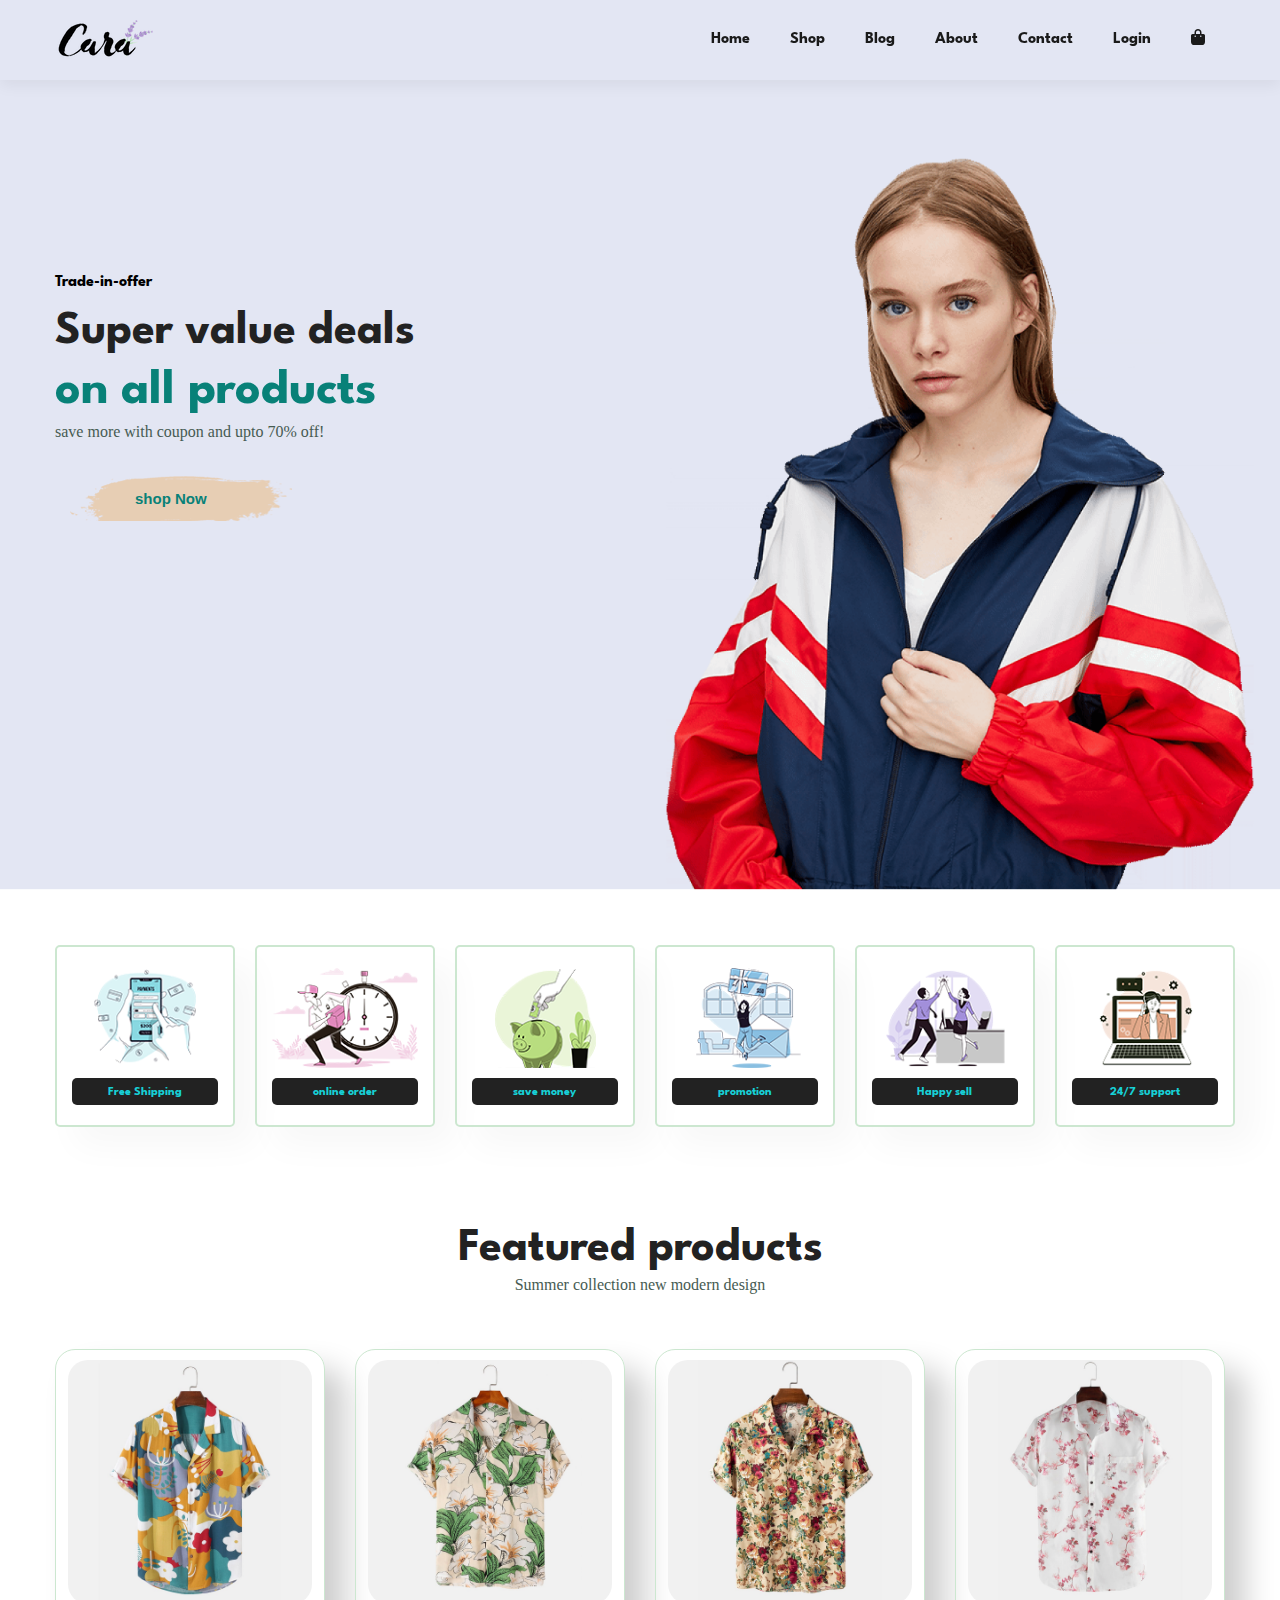
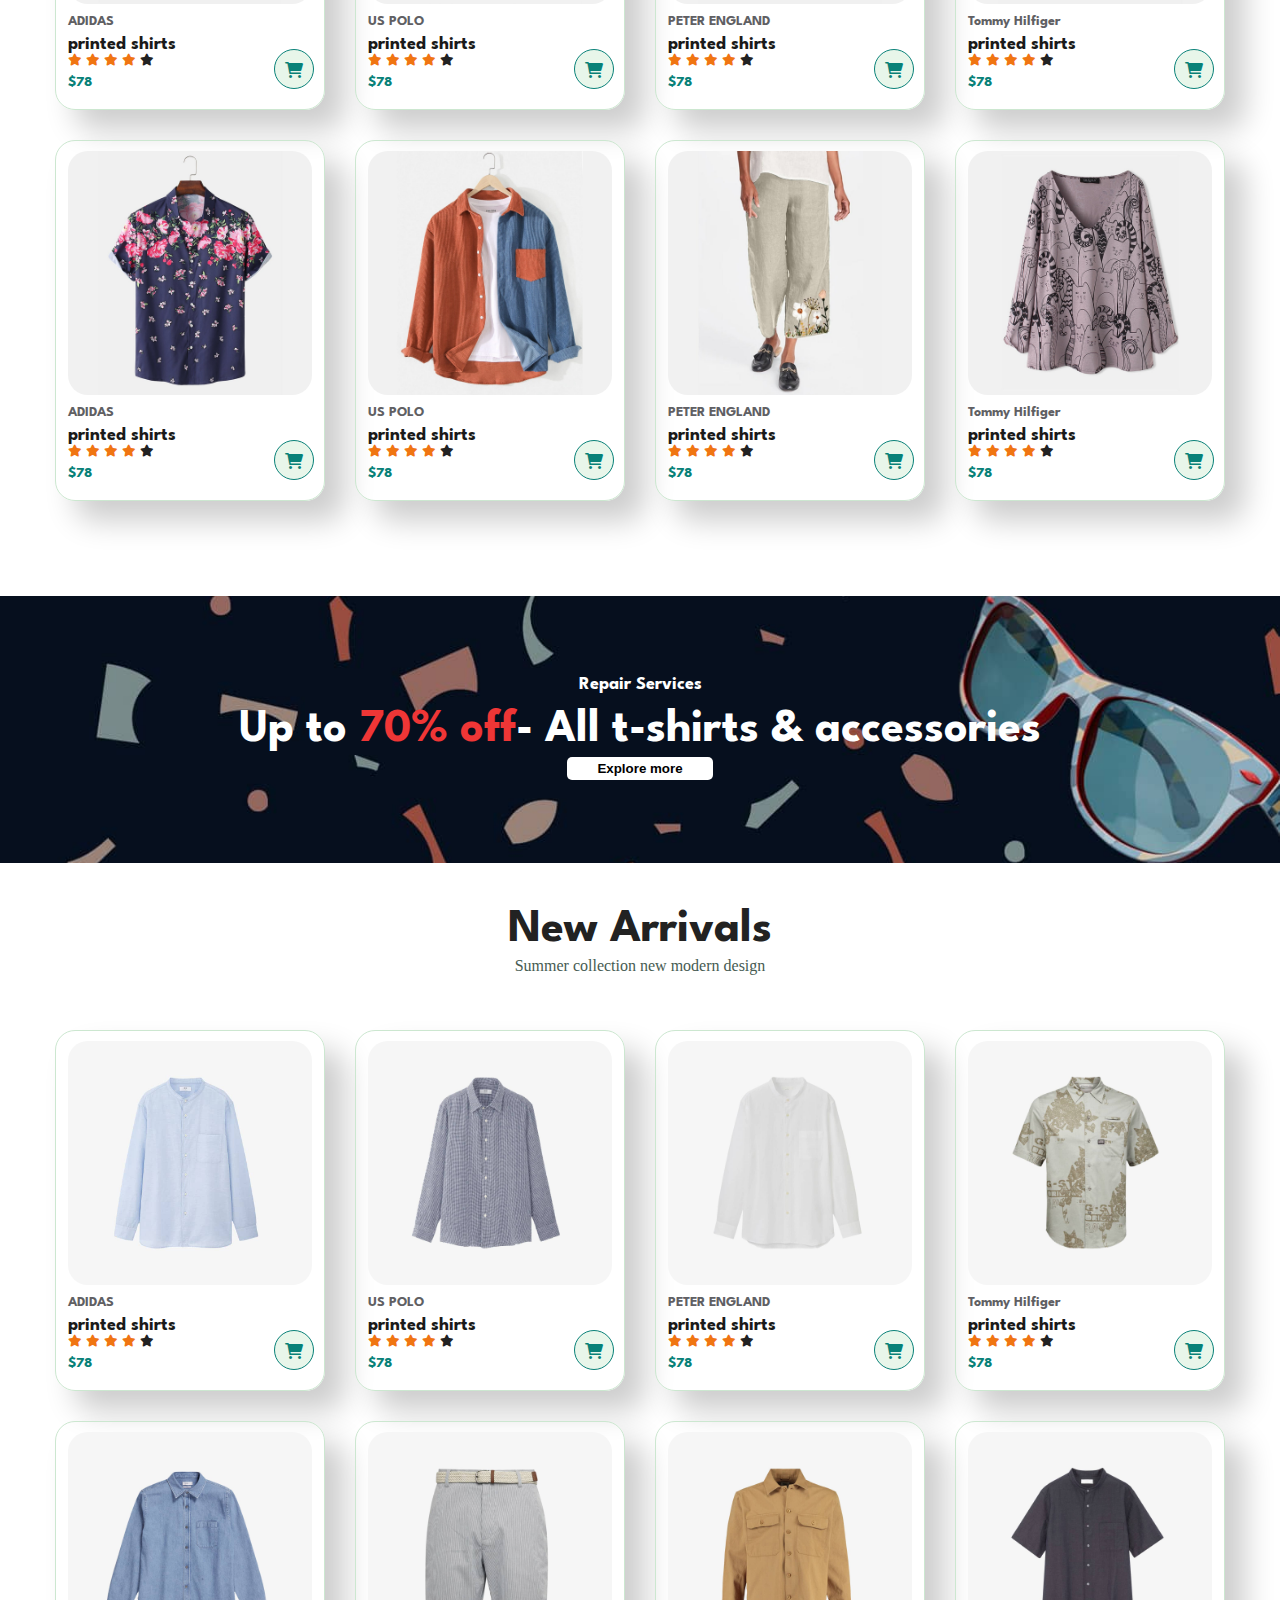
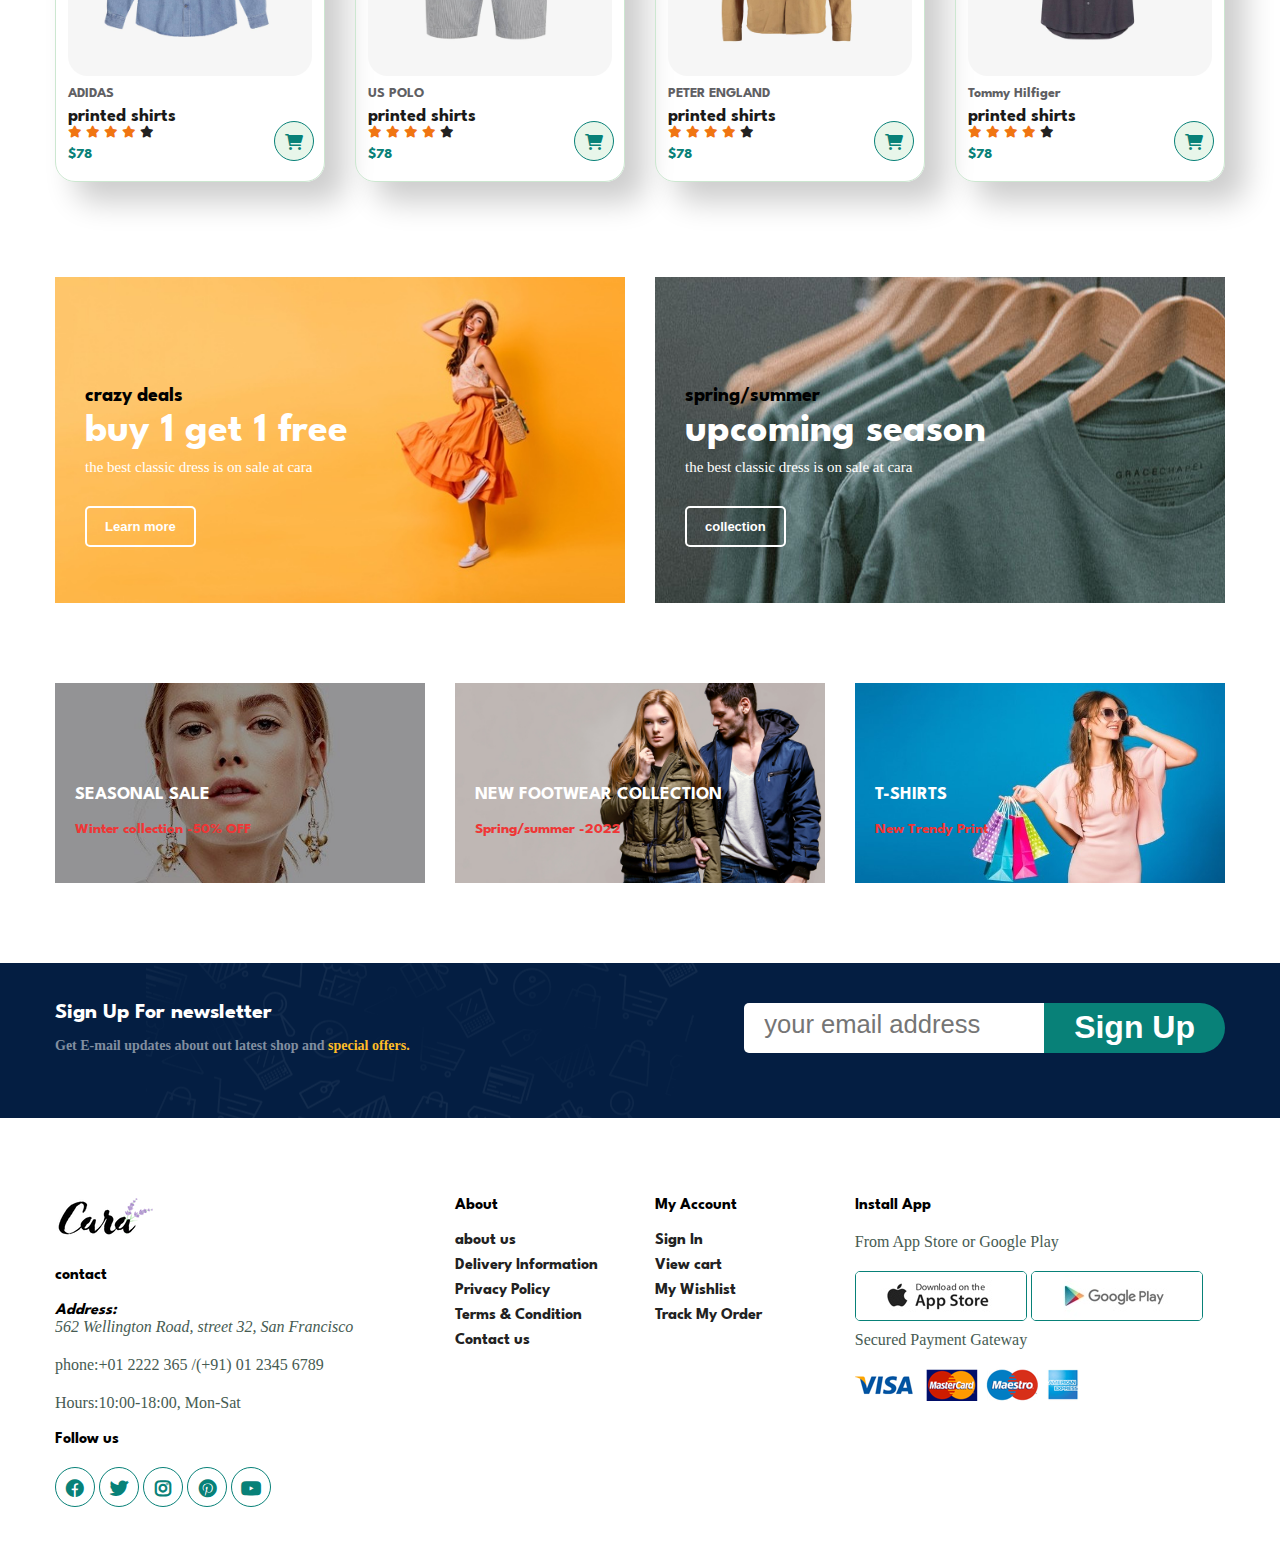
<file: index.html>
<!DOCTYPE html>
<html lang="en">
<head>
    <meta charset="UTF-8">
    <meta http-equiv="X-UA-Compatible" content="IE=edge">
    <meta name="viewport" content="width=device-width, initial-scale=1.0">
    <meta name="description" content="This is a E-commerce site with Affordable price.">
    <link rel="shortcut icon" href="img/logo.png" type="image/x-icon">
    <title>Cara E-commerce</title>
    <link rel="stylesheet" href="css/all.min.css">
    <link rel="stylesheet" href="css/style.css">
</head>

<body>
<div class="wrap-1">
    <div class="container">
        <div class="row">
            <div class="col-2">
                <a href=""><img src="img/logo.png" alt="image"></a>
            </div>
            <div class="col-10">
                <div class="navbar ">
                    <nav>
                        <ul>
                            <li><a href="index.html">Home</a></li>
                            <li><a href="shop.html">Shop</a></li>
                            <li><a href="blog.html">Blog</a></li>
                            <li><a href="about.html">About</a></li>
                            <li><a href="contact.html">Contact</a></li>
                            <li><a class="log-in" href="#">Login</a></li>
                            <li><a href="cart.html" class="bag"><span class="fa fa-shopping-bag"></span></a></li>
                            <a href="" class="close"><span class="fa fa-close"></span></a>
                        </ul>
                    </nav>
                </div>
                <div class="mobile ">
                    <div class="mob">
                        <a href=""><span class="fa fa-shopping-bag"></span></a>
                        <a class="bar" href=""><span class="fa fa-outdent"></span></a>
                    </div>
                </div>
            </div>
        </div>
    </div>
</div>

<div class="wrap-2">
    <div class="container">
        <div class="row">
            <div class="col-6 col-p-8">
                <div class="home ">
                    <h4>Trade-in-offer</h4>
                    <h2>Super value deals</h2>
                    <h1>on all products</h1>
                    <p>save more with coupon and upto 70% off!</p>
                    <button>shop Now</button>
                </div>
            </div>
            <div class="col-6 col-p-4"></div>
        </div>
    </div>
</div>
<div class="wrap-3">
    <div class="container">
        <div class="row">
            <div class="col-2 col-m-4 col-p-4">
                <div class="feature">
                    <div class="fe-box">
                        <img src="img/features/f1.png" alt="image">
                        <div class="box">
                            <h6>Free Shipping</h6>
                        </div>
                    </div>
                </div>
            </div>
            <div class="col-2 col-m-4 col-p-4">
                <div class="feature">
                    <div class="fe-box">
                        <img src="img/features/f2.png" alt="image">
                        <div class="box">
                            <h6>online order</h6>
                        </div>
                    </div>
                </div>
            </div>
            <div class="col-2 col-m-4 col-p-4">
                <div class="feature">
                    <div class="fe-box">
                        <img src="img/features/f3.png" alt="image">
                        <div class="box">
                            <h6>save money</h6>
                        </div>
                    </div>
                </div>
            </div>
            <div class="col-2 col-m-4 col-p-4">
                <div class="feature">
                    <div class="fe-box">
                        <img src="img/features/f4.png" alt="image">
                        <div class="box">
                            <h6>promotion</h6>
                        </div>
                    </div>
                </div>
            </div>
            <div class="col-2 col-m-4 col-p-4">
                <div class="feature">
                    <div class="fe-box">
                        <img src="img/features/f5.png" alt="image">
                        <div class="box">
                            <h6>Happy sell</h6>
                        </div>
                    </div>
                </div>
            </div>
            <div class="col-2 col-m-4 col-p-4">
                <div class="feature">
                    <div class="fe-box">
                        <img src="img/features/f6.png" alt="image">
                        <div class="box">
                            <h6>24/7 support</h6>
                        </div>
                    </div>
                </div>
            </div>
        </div>
    </div>
</div>

<div class="wrap-4">
    <div class="container">
        <div class="heading">
            <h2>Featured products</h2>
            <p>Summer collection new modern design</p>
        </div>
        <div class="row">
            <div class="col-3 col-m-6 col-p-12">
                <div class="item-row">
                    <div class="item">
                        <img src="img/products/f1.jpg" alt="image">
                    </div>
                    <div class="des">
                        <span>ADIDAS</span>
                        <h5>printed shirts</h5>
                        <div class="star">
                            <i class="fa-solid fa-star"></i>
                            <i class="fa-solid fa-star"></i>
                            <i class="fa-solid fa-star"></i>
                            <i class="fa-solid fa-star"></i>
                            <i class="fa-solid fa-star"></i>
                        </div>
                        <h4>$78</h4>
                    </div>
                    <a href="#" class="add-cart"><span class="fa fa-shopping-cart cart"></span></a>
                </div>
            </div>
            <div class="col-3 col-m-6 col-p-12">
                <div class="item-row">
                    <div class="item">
                        <img src="img/products/f2.jpg" alt="image">
                    </div>
                    <div class="des">
                        <span>US POLO</span>
                        <h5>printed shirts</h5>
                        <div class="star">
                            <i class="fa-solid fa-star"></i>
                            <i class="fa-solid fa-star"></i>
                            <i class="fa-solid fa-star"></i>
                            <i class="fa-solid fa-star"></i>
                            <i class="fa-solid fa-star"></i>
                        </div>
                        <h4>$78</h4>
                    </div>
                    <a href="#" class="add-cart"><span class="fa fa-shopping-cart cart"></span></a>
                </div>
            </div>
            <div class="col-3 col-m-6 col-p-12">
                <div class="item-row">
                    <div class="item">
                        <img src="img/products/f3.jpg" alt="image">
                    </div>
                    <div class="des">
                        <span>PETER ENGLAND</span>
                        <h5>printed shirts</h5>
                        <div class="star">
                            <i class="fa-solid fa-star"></i>
                            <i class="fa-solid fa-star"></i>
                            <i class="fa-solid fa-star"></i>
                            <i class="fa-solid fa-star"></i>
                            <i class="fa-solid fa-star"></i>
                        </div>
                        <h4>$78</h4>
                    </div>
                    <a href="#" class="add-cart"><span class="fa fa-shopping-cart cart"></span></a>
                </div>
            </div>
            <div class="col-3 col-m-6 col-p-12">
                <div class="item-row">
                    <div class="item">
                        <img src="img/products/f4.jpg" alt="image">
                    </div>
                    <div class="des">
                        <span>Tommy Hilfiger</span>
                        <h5>printed shirts</h5>
                        <div class="star">
                            <i class="fa-solid fa-star"></i>
                            <i class="fa-solid fa-star"></i>
                            <i class="fa-solid fa-star"></i>
                            <i class="fa-solid fa-star"></i>
                            <i class="fa-solid fa-star"></i>
                        </div>
                        <h4>$78</h4>
                    </div>
                    <a href="#" class="add-cart"><span class="fa fa-shopping-cart cart"></span></a>
                </div>
            </div>
        </div>
        <div class="row">
            <div class="col-3 col-m-6 col-p-12">
                <div class="item-row">
                    <div class="item">
                        <img src="img/products/f5.jpg" alt="image">
                    </div>
                    <div class="des">
                        <span>ADIDAS</span>
                        <h5>printed shirts</h5>
                        <div class="star">
                            <i class="fa-solid fa-star"></i>
                            <i class="fa-solid fa-star"></i>
                            <i class="fa-solid fa-star"></i>
                            <i class="fa-solid fa-star"></i>
                            <i class="fa-solid fa-star"></i>
                        </div>
                        <h4>$78</h4>
                    </div>
                    <a href="#" class="add-cart"><span class="fa fa-shopping-cart cart"></span></a>
                </div>
            </div>
            <div class="col-3 col-m-6 col-p-12">
                <div class="item-row">
                    <div class="item">
                        <img src="img/products/f6.jpg" alt="image">
                    </div>
                    <div class="des">
                        <span>US POLO</span>
                        <h5>printed shirts</h5>
                        <div class="star">
                            <i class="fa-solid fa-star"></i>
                            <i class="fa-solid fa-star"></i>
                            <i class="fa-solid fa-star"></i>
                            <i class="fa-solid fa-star"></i>
                            <i class="fa-solid fa-star"></i>
                        </div>
                        <h4>$78</h4>
                    </div>
                    <a href="#" class="add-cart"><span class="fa fa-shopping-cart cart"></span></a>
                </div>
            </div>
            <div class="col-3 col-m-6 col-p-12">
                <div class="item-row">
                    <div class="item">
                        <img src="img/products/f7.jpg" alt="image">
                    </div>
                    <div class="des">
                        <span>PETER ENGLAND</span>
                        <h5>printed shirts</h5>
                        <div class="star">
                            <i class="fa-solid fa-star"></i>
                            <i class="fa-solid fa-star"></i>
                            <i class="fa-solid fa-star"></i>
                            <i class="fa-solid fa-star"></i>
                            <i class="fa-solid fa-star"></i>
                        </div>
                        <h4>$78</h4>
                    </div>
                    <a href="#" class="add-cart"><span class="fa fa-shopping-cart cart"></span></a>
                </div>
            </div>
            <div class="col-3 col-m-6 col-p-12">
                <div class="item-row">
                    <div class="item">
                        <img src="img/products/f8.jpg" alt="image">
                    </div>
                    <div class="des">
                        <span>Tommy Hilfiger</span>
                        <h5>printed shirts</h5>
                        <div class="star">
                            <i class="fa-solid fa-star"></i>
                            <i class="fa-solid fa-star"></i>
                            <i class="fa-solid fa-star"></i>
                            <i class="fa-solid fa-star"></i>
                            <i class="fa-solid fa-star"></i>
                        </div>
                        <h4>$78</h4>
                    </div>
                    <a href="#" class="add-cart"><span class="fa fa-shopping-cart cart"></span></a>
                </div>
            </div>
        </div>
    </div>
</div>

<div class="wrap-5">
    <div class="container">
        <div class="banner">
            <h4>Repair Services</h4>
            <h2>Up to <span>70% off</span>- All t-shirts & accessories</h2>
            <button class="btn">Explore more</button>
        </div>
    </div>
</div>


    <div class="wrap-6">
        <div class="container">
            <div class="heading">
                <h2>New Arrivals</h2>
                <p>Summer collection new modern design</p>
            </div>
            <div class="row">
                <div class="col-3 col-m-6 col-p-12">
                    <div class="item-row">
                        <div class="item">
                            <img src="img/products/n1.jpg" alt="image">
                        </div>
                        <div class="des">
                            <span>ADIDAS</span>
                            <h5>printed shirts</h5>
                            <div class="star">
                                <i class="fa-solid fa-star"></i>
                                <i class="fa-solid fa-star"></i>
                                <i class="fa-solid fa-star"></i>
                                <i class="fa-solid fa-star"></i>
                                <i class="fa-solid fa-star"></i>
                            </div>
                            <h4>$78</h4>
                        </div>
                        <a href="#" class="add-cart"><span class="fa fa-shopping-cart cart"></span></a>
                    </div>
                </div>
                <div class="col-3 col-m-6 col-p-12">
                    <div class="item-row">
                        <div class="item">
                            <img src="img/products/n2.jpg" alt="image">
                        </div>
                        <div class="des">
                            <span>US POLO</span>
                            <h5>printed shirts</h5>
                            <div class="star">
                                <i class="fa-solid fa-star"></i>
                                <i class="fa-solid fa-star"></i>
                                <i class="fa-solid fa-star"></i>
                                <i class="fa-solid fa-star"></i>
                                <i class="fa-solid fa-star"></i>
                            </div>
                            <h4>$78</h4>
                        </div>
                        <a href="#" class="add-cart"><span class="fa fa-shopping-cart cart"></span></a>
                    </div>
                </div>
                <div class="col-3 col-m-6 col-p-12">
                    <div class="item-row">
                        <div class="item">
                            <img src="img/products/n3.jpg" alt="image">
                        </div>
                        <div class="des">
                            <span>PETER ENGLAND</span>
                            <h5>printed shirts</h5>
                            <div class="star">
                                <i class="fa-solid fa-star"></i>
                                <i class="fa-solid fa-star"></i>
                                <i class="fa-solid fa-star"></i>
                                <i class="fa-solid fa-star"></i>
                                <i class="fa-solid fa-star"></i>
                            </div>
                            <h4>$78</h4>
                        </div>
                        <a href="#" class="add-cart"><span class="fa fa-shopping-cart cart"></span></a>
                    </div>
                </div>
                <div class="col-3 col-m-6 col-p-12">
                    <div class="item-row">
                        <div class="item">
                            <img src="img/products/n4.jpg" alt="image">
                        </div>
                        <div class="des">
                            <span>Tommy Hilfiger</span>
                            <h5>printed shirts</h5>
                            <div class="star">
                                <i class="fa-solid fa-star"></i>
                                <i class="fa-solid fa-star"></i>
                                <i class="fa-solid fa-star"></i>
                                <i class="fa-solid fa-star"></i>
                                <i class="fa-solid fa-star"></i>
                            </div>
                            <h4>$78</h4>
                        </div>
                        <a href="#" class="add-cart"><span class="fa fa-shopping-cart cart"></span></a>
                    </div>
                </div>
            </div>
            <div class="row">
                <div class="col-3 col-m-6 col-p-12">
                    <div class="item-row">
                        <div class="item">
                            <img src="img/products/n5.jpg" alt="image">
                        </div>
                        <div class="des">
                            <span>ADIDAS</span>
                            <h5>printed shirts</h5>
                            <div class="star">
                                <i class="fa-solid fa-star"></i>
                                <i class="fa-solid fa-star"></i>
                                <i class="fa-solid fa-star"></i>
                                <i class="fa-solid fa-star"></i>
                                <i class="fa-solid fa-star"></i>
                            </div>
                            <h4>$78</h4>
                        </div>
                        <a href="#" class="add-cart"><span class="fa fa-shopping-cart cart"></span></a>
                    </div>
                </div>
                <div class="col-3 col-m-6 col-p-12">
                    <div class="item-row">
                        <div class="item">
                            <img src="img/products/n6.jpg" alt="image">
                        </div>
                        <div class="des">
                            <span>US POLO</span>
                            <h5>printed shirts</h5>
                            <div class="star">
                                <i class="fa-solid fa-star"></i>
                                <i class="fa-solid fa-star"></i>
                                <i class="fa-solid fa-star"></i>
                                <i class="fa-solid fa-star"></i>
                                <i class="fa-solid fa-star"></i>
                            </div>
                            <h4>$78</h4>
                        </div>
                        <a href="#" class="add-cart"><span class="fa fa-shopping-cart cart"></span></a>
                    </div>
                </div>
                <div class="col-3 col-m-6 col-p-12">
                    <div class="item-row">
                        <div class="item">
                            <img src="img/products/n7.jpg" alt="image">
                        </div>
                        <div class="des">
                            <span>PETER ENGLAND</span>
                            <h5>printed shirts</h5>
                            <div class="star">
                                <i class="fa-solid fa-star"></i>
                                <i class="fa-solid fa-star"></i>
                                <i class="fa-solid fa-star"></i>
                                <i class="fa-solid fa-star"></i>
                                <i class="fa-solid fa-star"></i>
                            </div>
                            <h4>$78</h4>
                        </div>
                        <a href="#" class="add-cart"><span class="fa fa-shopping-cart cart"></span></a>
                    </div>
                </div>
                <div class="col-3 col-m-6 col-p-12">
                    <div class="item-row">
                        <div class="item">
                            <img src="img/products/n8.jpg" alt="image">
                        </div>
                        <div class="des">
                            <span>Tommy Hilfiger</span>
                            <h5>printed shirts</h5>
                            <div class="star">
                                <i class="fa-solid fa-star"></i>
                                <i class="fa-solid fa-star"></i>
                                <i class="fa-solid fa-star"></i>
                                <i class="fa-solid fa-star"></i>
                                <i class="fa-solid fa-star"></i>
                            </div>
                            <h4>$78</h4>
                        </div>
                        <a href="#" class="add-cart"><span class="fa fa-shopping-cart cart"></span></a>
                    </div>
                </div>

            </div>
        </div>
    </div>
    <div class="wrap-7">
        <div class="container">
            <div class="row">
                <div class="col-6 col-p-12">
                    <div class="banner-1">
                        <div class="banner-content">
                            <h4>crazy deals</h4>
                            <h2>buy 1 get 1 free</h2>
                            <p>the best classic dress is on sale at cara</p>
                            <button class="btn white">Learn more</button>
                        </div>
                    </div>
                </div>
                <div class="col-6 col-p-12">
                    <div class="banner-2">
                        <div class="banner-content">
                            <h4>spring/summer</h4>
                            <h2>upcoming season</h2>
                            <p>the best classic dress is on sale at cara</p>
                            <button class="btn white">collection</button>
                        </div>
                    </div>
                </div>
            </div>
        </div>
    </div>

    <div class="wrap-8">
        <div class="container">
            <div class="row">
                <div class="col-4 col-p-12">
                    <div class="banner-3">
                        <div class="banner-content-1">
                            <h2>SEASONAL SALE</h2>
                            <h3>Winter collection -50% OFF</h3>
                        </div>
                    </div>
                </div>
                <div class="col-4 col-p-12">
                    <div class="banner-4">
                        <div class="banner-content-1">
                            <h2>NEW FOOTWEAR COLLECTION</h2>
                            <h3>Spring/summer -2022</h3>
                        </div>
                    </div>
                </div>
                <div class="col-4 col-p-12">
                    <div class="banner-5">
                        <div class="banner-content-1">
                            <h2>T-SHIRTS</h2>
                            <h3>New Trendy Print</h3>
                        </div>
                    </div>
                </div>
            </div>
        </div>
    </div>

    <div class="wrap-9">
        <div class="container">
            <div class="row">
                <div class="col-6 col-p-12">
                   <div class="newsletter">
                    <div class="newstext">
                        <h4>Sign Up For newsletter</h4>
                        <p>Get E-mail updates about out latest shop and <span>special offers.</span></p>
                    </div>
                   </div>
                </div>
                <div class="col-6 col-p-12">
                   <div class="newsletter-1">
                    <div class="form">
                        <label><input type="text" placeholder="your email address"></label>
                        <button class="btn">Sign Up</button>
                    </div>
                   </div>
                </div>
            </div>
        </div>
    </div>

<footer>
    <div class="container">
        <div class="row">
            <div class="col-4 col-p-12">
                <div class="content">
                    <img src="img/logo.png" alt="image">
                    <h4>contact</h4>
                    <address>
                        <strong>Address:</strong><p>562 Wellington Road, street 32, San Francisco</p>
                    </address>
                    <p>phone:+01 2222 365 /(+91) 01 2345 6789</p>
                    <p>Hours:10:00-18:00, Mon-Sat</p>
                    <div class="follow">
                        <h4>Follow us</h4>
                        <div class="icon">
                            <a href=""><span class="fa-brands fa-facebook"></span></a>
                            <a href=""><span class="fa-brands fa-twitter"></span></a>
                            <a href=""><span class="fa-brands fa-instagram"></span></a>
                            <a href=""><span class="fa-brands fa-pinterest"></span></a>
                            <a href=""><span class="fa-brands fa-youtube"></span></a>
                        </div>
                    </div>
                </div>
            </div>
            <div class="col-2 col-p-6">
                <div class="content space">
                    <h4>About</h4>
                    <ul>
                        <li> <a href="">about us</a></li>
                        <li><a href="">Delivery Information</a></li>
                        <li><a href="">Privacy Policy</a></li>
                        <li><a href="">Terms & Condition</a></li>
                        <li> <a href="">Contact us</a></li>
                    </ul>
                </div>
            </div>
            <div class="col-2 col-p-6">
                <div class="content space">
                    <h4>My Account</h4>
                    <ul>
                        <li><a href="">Sign In </a></li>
                        <li><a href="">View cart</a></li>
                        <li><a href="">My Wishlist</a></li>
                        <li><a href="">Track My Order</a></li>
                        <li><a href=""></a></li>
                    </ul>
                </div>
            </div>
            <div class="col-4 col-p-12">
                <div class="install">
                    <h4>Install App</h4>
                    <p>From App Store or Google Play</p>
                    <a href="" aria-label="app store"><img src="img/pay/app.jpg" alt="image"></a>
                    <a href="" aria-label="play store"><img src="img/pay/play.jpg" alt="image"></a>
                    <p>Secured Payment Gateway </p>
                    <img src="img/pay/pay.png" alt="image">
                </div>
            </div>
        </div>
    </div>
</footer>
<div class="wrap-11" >
    <div class="container">
        <div class="row">
            <div class="col-12 account">
                <h2 class="create">LOG-IN</h2>
                <form autocomplete="off" class="form">
                    <table>
                        <tr><td><input type="text"  placeholder="UserName" required></td></tr>
                        <tr><td><input type="password"  placeholder="Password" required></td></tr>
                        <tr><td><button  type="submit">Login</button></td></tr>

                    </table>
                </form>
                <p class="para" >Not a member?<a class="signUp" href="#" >SignUp</a></p>
            </div>
        </div>
    </div>
</div>

<div class="wrap-12">
    <div class="container">
        <div class="row">
            <div class="col-12 account-1">
                <h2 class="create" >Create An Account</h2>
                <form autocomplete="off" class="form">
                        <input type="text"  placeholder="Enter FullName" required> <br>
                        <input type="email"  placeholder="Enter Email" required> <br>
                        <input type="password"  placeholder="Enter Password" required> <br>
                        <input type="password"  placeholder="Re-Enter Password" required> <br>
                        <button  type="submit">Submit</button>
                </form>
            </div>
        </div>
    </div>
</div>


<script src="https://cdnjs.cloudflare.com/ajax/libs/jquery/3.6.0/jquery.min.js" integrity="sha512-894YE6QWD5I59HgZOGReFYm4dnWc1Qt5NtvYSaNcOP+u1T9qYdvdihz0PPSiiqn/+/3e7Jo4EaG7TubfWGUrMQ==" crossorigin="anonymous" referrerpolicy="no-referrer"></script>
<script src="main/jquery.js"></script>
</body>
</html>
</file>
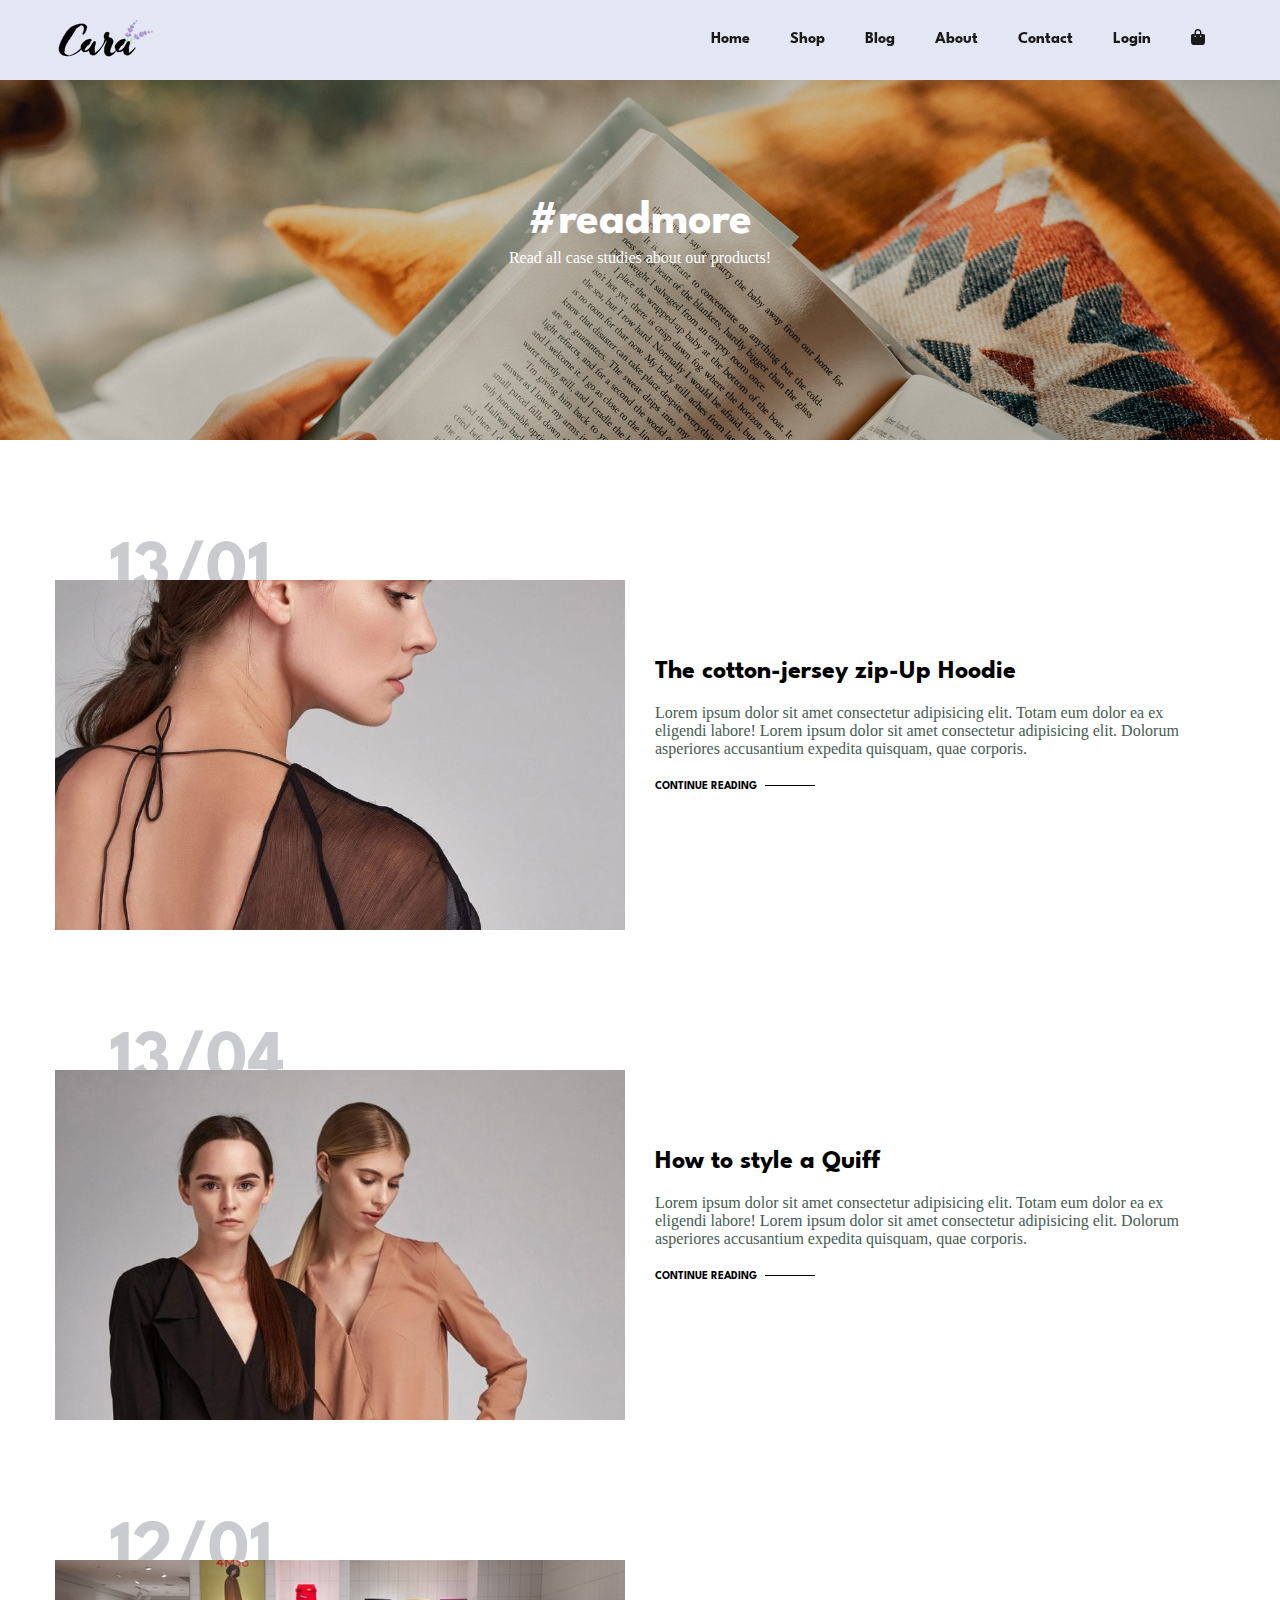
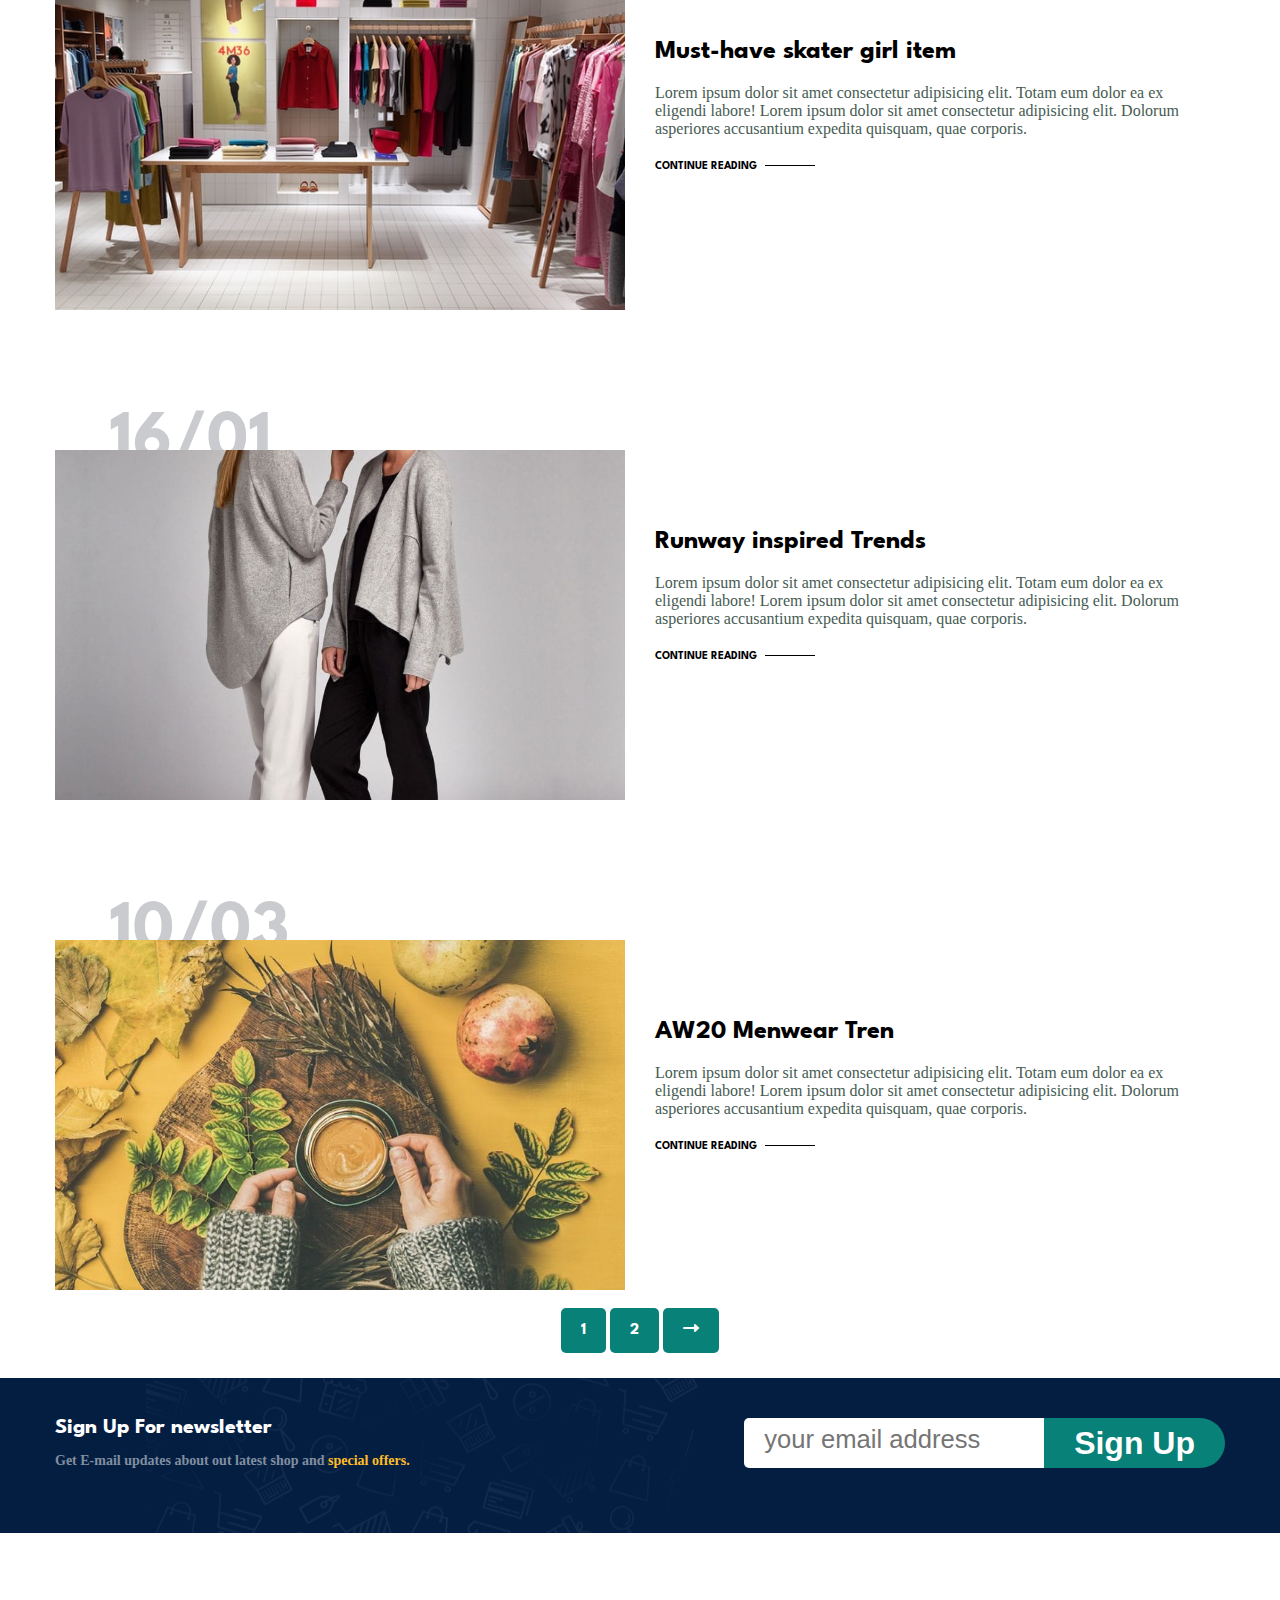
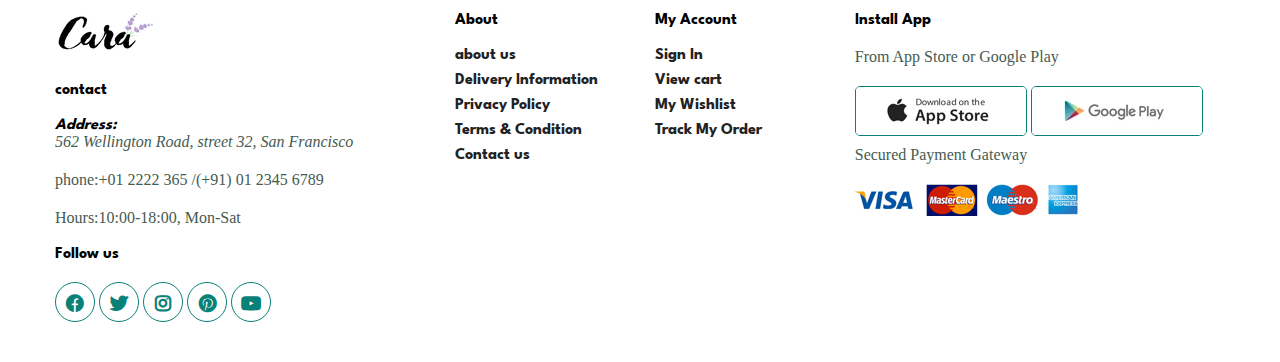
<file: blog.html>
<!DOCTYPE html>
<html lang="en">
<head>
    <meta charset="UTF-8" />
    <meta http-equiv="X-UA-Compatible" content="IE=edge" />
    <meta name="viewport" content="width=device-width, initial-scale=1.0" />
    <meta name="description" content="This is a E-commerce site with Affordable price.">
    <title>Cara E-commerce</title>
    <link rel="shortcut icon" href="img/logo.png" type="image/x-icon">
    <link rel="stylesheet" href="css/all.min.css">
    <link rel="stylesheet" href="css/style.css" />
    <link rel="stylesheet" href="css/shop.css" />
</head>
<body>
<div class="wrap-1">
    <div class="container">
        <div class="row">
            <div class="col-2">
                <a href=""><img src="img/logo.png" alt=""></a>
            </div>
            <div class="col-10">
                <div class="navbar ">
                    <nav>
                        <ul>
                            <li><a href="index.html">Home</a></li>
                            <li><a href="shop.html">Shop</a></li>
                            <li><a href="blog.html">Blog</a></li>
                            <li><a href="about.html">About</a></li>
                            <li><a href="contact.html">Contact</a></li>
                            <li><a class="log-in" href="#">Login</a></li>
                            <li><a href="cart.html" class="bag"><span class="fa fa-shopping-bag"></span></a></li>
                            <a href="" class="close"><span class="fa fa-close"></span></a>
                        </ul>
                    </nav>
                </div>
                <div class="mobile ">
                    <div class="mob">
                        <a href=""><span class="fa fa-shopping-bag"></span></a>
                        <a class="bar" href=""><span class="fa fa-outdent"></span></a>
                    </div>
                </div>
            </div>
        </div>
    </div>
</div>

<div class="wrap2" id="blog-header">
    <div class="container">
        <div class="row">
            <div class="col-12 col-p-12">
                <div class="shop-header">
                    <h2>#readmore</h2>
                    <p>Read all case studies about our products!</p>
                </div>
            </div>
        </div>
    </div>
</div>

<div class="wrap-3">
    <div class="container">
        <div class="row">
            <div class="col-6 col-p-12">
                <div class="blog-box">
                    <img src="img/blog/b1.jpg" alt="">
                </div>
            </div>
            <div class="col-6 col-p-12 replace">
                <div class="blog-detail">
                    <h4>The cotton-jersey zip-Up Hoodie</h4>
                    <p>Lorem ipsum dolor sit amet consectetur adipisicing elit. Totam eum dolor ea ex eligendi
                        labore! Lorem ipsum dolor sit amet consectetur adipisicing elit. Dolorum asperiores
                        accusantium expedita quisquam, quae corporis.</p>
                    <a href="">CONTINUE READING</a>
                </div>
                <h1>13/01</h1>
            </div>
        </div>
        <div class="row">
            <div class="col-6 col-p-12">
                <div class="blog-box">
                    <img src="img/blog/b2.jpg" alt="">
                </div>
            </div>
            <div class="col-6 col-p-12 replace">
                <div class="blog-detail">
                    <h4>How to style a Quiff</h4>
                    <p>Lorem ipsum dolor sit amet consectetur adipisicing elit. Totam eum dolor ea ex eligendi
                        labore! Lorem ipsum dolor sit amet consectetur adipisicing elit. Dolorum asperiores
                        accusantium expedita quisquam, quae corporis.</p>
                    <a href="">CONTINUE READING</a>
                </div>
                <h1>13/04</h1>
            </div>
        </div>
        <div class="row">
            <div class="col-6 col-p-12">
                <div class="blog-box">
                    <img src="img/blog/b3.jpg" alt="">
                </div>
            </div>
            <div class="col-6 col-p-12 replace">
                <div class="blog-detail">
                    <h4>Must-have skater girl item</h4>
                    <p>Lorem ipsum dolor sit amet consectetur adipisicing elit. Totam eum dolor ea ex eligendi
                        labore! Lorem ipsum dolor sit amet consectetur adipisicing elit. Dolorum asperiores
                        accusantium expedita quisquam, quae corporis.</p>
                    <a href="">CONTINUE READING</a>
                </div>
                <h1>12/01</h1>
            </div>
        </div>
        <div class="row">
            <div class="col-6 col-p-12">
                <div class="blog-box">
                    <img src="img/blog/b4.jpg" alt="">
                </div>
            </div>
            <div class="col-6 col-p-12 replace">
                <div class="blog-detail">
                    <h4>Runway inspired Trends</h4>
                    <p>Lorem ipsum dolor sit amet consectetur adipisicing elit. Totam eum dolor ea ex eligendi
                        labore! Lorem ipsum dolor sit amet consectetur adipisicing elit. Dolorum asperiores
                        accusantium expedita quisquam, quae corporis.</p>
                    <a href="">CONTINUE READING</a>
                </div>
                <h1>16/01</h1>
            </div>
        </div>
        <div class="row">
            <div class="col-6 col-p-12">
                <div class="blog-box">
                    <img src="img/blog/b6.jpg" alt="">
                </div>
            </div>
            <div class="col-6 col-p-12 replace">
                <div class="blog-detail">
                    <h4>AW20 Menwear Tren</h4>
                    <p>Lorem ipsum dolor sit amet consectetur adipisicing elit. Totam eum dolor ea ex eligendi
                        labore! Lorem ipsum dolor sit amet consectetur adipisicing elit. Dolorum asperiores
                        accusantium expedita quisquam, quae corporis.</p>
                    <a href="">CONTINUE READING</a>
                </div>
                <h1>10/03</h1>
            </div>
        </div>
    </div>
</div>

<div class="wrap5">
    <div class="container">
        <div class="row">
            <div class="col-12">
                <div class="pagination">
                    <a href="">1</a>
                    <a href="">2</a>
                    <a href=""><span class="fa fa-long-arrow-alt-right"></span></a>
                </div>
            </div>
        </div>
    </div>
</div>

<div class="wrap-9">
    <div class="container">
        <div class="row">
            <div class="col-6 col-m-6 col-p-12">
                <div class="newsletter">
                    <div class="newstext">
                        <h4>Sign Up For newsletter</h4>
                        <p>Get E-mail updates about out latest shop and <span>special offers.</span></p>
                    </div>
                </div>
            </div>
            <div class="col-6 col-m-6 col-p-12">
                <div class="newsletter-1">
                    <div class="form">
                        <label><input type="text" placeholder="your email address"></label>
                        <button class="btn">Sign Up</button>
                    </div>
                </div>
            </div>
        </div>
    </div>
</div>
<footer>
    <div class="container">
        <div class="row">
            <div class="col-4 col-p-12">
                <div class="content">
                    <img src="./img/logo.png" alt="">
                    <h4>contact</h4>
                    <address>
                        <strong>Address:</strong><p>562 Wellington Road, street 32, San Francisco</p>
                    </address>
                    <p>phone:+01 2222 365 /(+91) 01 2345 6789</p>
                    <p>Hours:10:00-18:00, Mon-Sat</p>
                    <div class="follow">
                        <h4>Follow us</h4>
                        <div class="icon">
                            <a href=""><span class="fa-brands fa-facebook"></span></a>
                            <a href=""><span class="fa-brands fa-twitter"></span></a>
                            <a href=""><span class="fa-brands fa-instagram"></span></a>
                            <a href=""><span class="fa-brands fa-pinterest"></span></a>
                            <a href=""><span class="fa-brands fa-youtube"></span></a>
                        </div>
                    </div>
                </div>
            </div>
            <div class="col-2 col-p-6">
                <div class="content space">
                    <h4>About</h4>
                    <ul>
                        <li> <a href="">about us</a></li>
                        <li><a href="">Delivery Information</a></li>
                        <li><a href="">Privacy Policy</a></li>
                        <li><a href="">Terms & Condition</a></li>
                        <li> <a href="">Contact us</a></li>
                    </ul>
                </div>
            </div>
            <div class="col-2 col-p-6">
                <div class="content space">
                    <h4>My Account</h4>
                    <ul>
                        <li><a href="">Sign In </a></li>
                        <li><a href="">View cart</a></li>
                        <li><a href="">My Wishlist</a></li>
                        <li><a href="">Track My Order</a></li>
                        <li><a href=""></a></li>
                    </ul>
                </div>
            </div>
            <div class="col-4 col-p-12">
                <div class="install">
                    <h4>Install App</h4>
                    <p>From App Store or Google Play</p>
                    <a href="" aria-label="app store"><img src="img/pay/app.jpg" alt=""></a>
                    <a href="" aria-label="play store"><img src="img/pay/play.jpg" alt=""></a>
                    <p>Secured Payment Gateway </p>
                    <img src="img/pay/pay.png" alt="">
                </div>
            </div>
        </div>
    </div>
</footer>
<div class="wrap-11" >
    <div class="container">
        <div class="row">
            <div class="col-12 account">
                <h2 class="create">LOG-IN</h2>
                <form autocomplete="off" class="form">
                    <table>
                        <tr><td><input type="text"  placeholder="UserName" required></td></tr>
                        <tr><td><input type="password"  placeholder="Password" required></td></tr>
                        <tr><td><button  type="submit">Login</button></td></tr>

                    </table>
                </form>
                <p class="para" >Not a member?<a class="signUp" href="#" >SignUp</a></p>
            </div>
        </div>
    </div>
</div>

<div class="wrap-12">
    <div class="container">
        <div class="row">
            <div class="col-12 account-1">
                <h2 class="create" >Create An Account</h2>
                <form autocomplete="off" class="form">
                        <input type="text"  placeholder="Enter FullName" required> <br>
                        <input type="email"  placeholder="Enter Email" required> <br>
                        <input type="password"  placeholder="Enter Password" required> <br>
                        <input type="password"  placeholder="Re-Enter Password" required> <br>
                        <button  type="submit">Submit</button>
                </form>
            </div>
        </div>
    </div>
</div>

<script src="https://cdnjs.cloudflare.com/ajax/libs/jquery/3.6.0/jquery.min.js" integrity="sha512-894YE6QWD5I59HgZOGReFYm4dnWc1Qt5NtvYSaNcOP+u1T9qYdvdihz0PPSiiqn/+/3e7Jo4EaG7TubfWGUrMQ==" crossorigin="anonymous" referrerpolicy="no-referrer"></script>
<script src="main/jquery.js"></script>
</body>
</html>
</file>
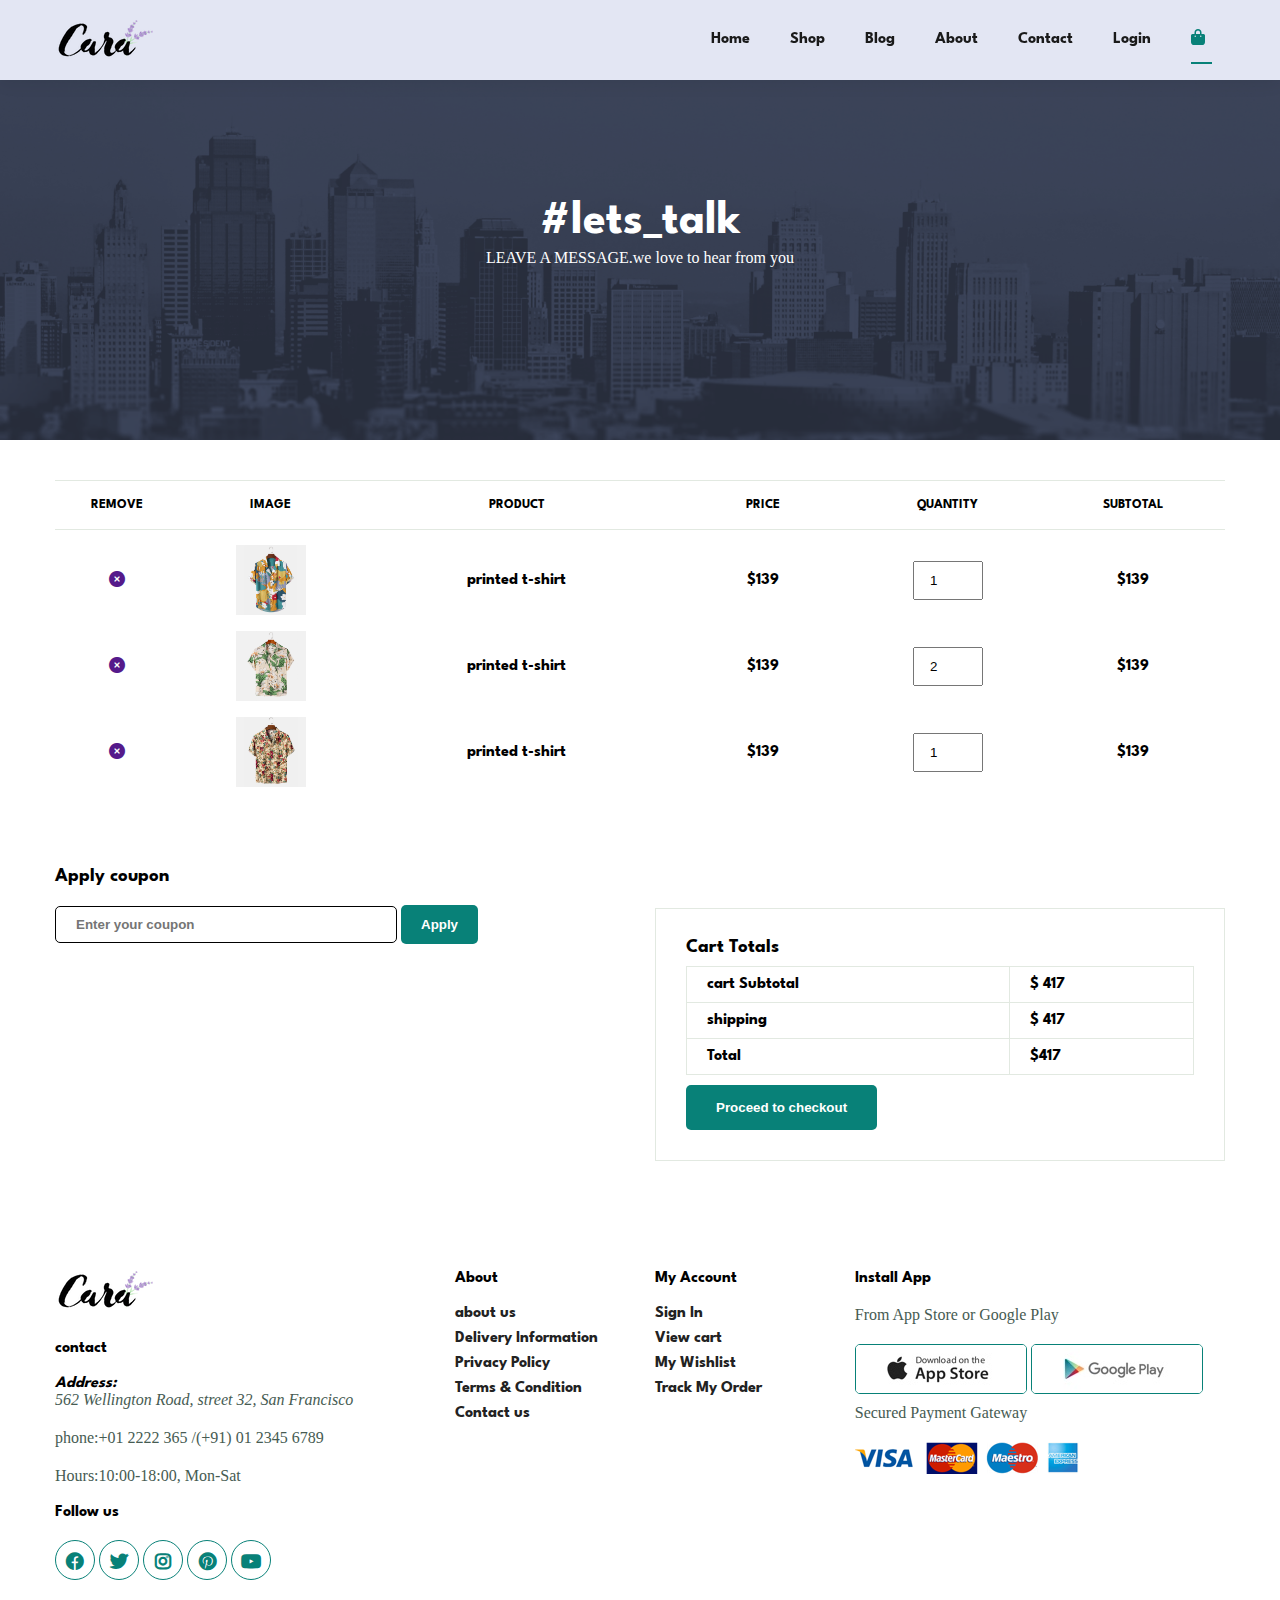
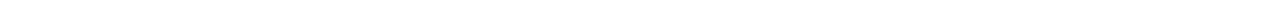
<file: cart.html>
<!DOCTYPE html>
<html lang="en">
<head>
  <meta charset="UTF-8" />
  <meta http-equiv="X-UA-Compatible" content="IE=edge" />
  <meta name="viewport" content="width=device-width, initial-scale=1.0" />
  <meta name="description" content="This is a E-commerce site with Affordable price.">
  <title>Cara E-commerce</title>
  <link rel="shortcut icon" href="img/logo.png" type="image/x-icon">
  <link rel="stylesheet" href="css/all.min.css">
  <link rel="stylesheet" href="css/style.css" />
  <link rel="stylesheet" href="css/shop.css" />
  <link rel="stylesheet" href="css/contact.css">
</head>

<body>
<div class="wrap-1">
    <div class="container">
        <div class="row">
            <div class="col-2">
                <a href=""><img src="img/logo.png" alt=""></a>
            </div>
            <div class="col-10">
                <div class="navbar ">
                    <nav>
                        <ul>
                            <li><a href="index.html">Home</a></li>
                            <li><a href="shop.html">Shop</a></li>
                            <li><a href="blog.html">Blog</a></li>
                            <li><a href="about.html">About</a></li>
                            <li><a href="contact.html">Contact</a></li>
                            <li><a class="log-in" href="#">Login</a></li>
                            <li><a href="" class="active" class="bag"><span class="fa fa-shopping-bag"></span></a>
                            </li>
                            <a href="" class="close"><span class="fa fa-close"></span></a>
                        </ul>
                    </nav>
                </div>
                <div class="mobile ">
                    <div class="mob">
                        <a href=""><span class="fa fa-shopping-bag"></span></a>
                        <a class="bar" href=""><span class="fa fa-outdent"></span></a>
                    </div>
                </div>
            </div>
        </div>
    </div>
</div>

<div class="wrap-2" id="about-header">
    <div class="container">
        <div class="row">
            <div class="col-12 col-p-12">
                <div class="shop-header">
                    <h2>#lets_talk</h2>
                    <p>LEAVE A MESSAGE.we love to hear from you</p>
                </div>
            </div>
        </div>
    </div>
</div>

<div class="wrap_3">
    <div class="container">
        <div class="row">
            <div class="col-12 col-p-12 col-m-12 col-t-12">
                <div class="cart-1">
                    <table class="sec">
                        <thead>
                            <tr>
                                <td>REMOVE</td>
                                <td>IMAGE</td>
                                <td>PRODUCT</td>
                                <td>PRICE</td>
                                <td>QUANTITY</td>
                                <td>SUBTOTAL</td>
                            </tr>
                        </thead>
                        <tbody>
                            <tr>
                                <td><a href="" class="remove-cart"><span class="fa fa-times-circle"></span></a></td>
                                <td><img src="img/products/f1.jpg" alt=""></td>
                                <td>printed t-shirt</td>
                                <td >$139</td>
                                <td ><input type="number" value="1"></td>
                                <td>$139</td>
                            </tr>
                            <tr>
                                <td><a href="" class="remove-cart"><span class="fa fa-times-circle"></span></a></td>
                                <td><img src="img/products/f2.jpg" alt=""></td>
                                <td>printed t-shirt</td>
                                <td class="price">$139</td>
                                <td class="quantity"><input type="number" value="2"></td>
                                <td>$139</td>
                            </tr>
                            <tr>
                                <td><a href="" class="remove-cart"><span class="fa fa-times-circle"></span></a></td>
                                <td><img src="img/products/f3.jpg" alt=""></td>
                                <td>printed t-shirt</td>
                                <td>$139</td>
                                <td><input type="number" value="1"></td>
                                <td>$139</td>
                            </tr>
                        </tbody>
                    </table>
                </div>
            </div>
        </div>
    </div>
</div>

<div class="wrap_4 rec">
    <div class="container">
        <div class="row">
            <div class="col-6 col-p-12">
                <div class="coupon">
                    <h3>Apply coupon</h3>
                    <div>
                        <input type="text " placeholder="Enter your coupon">
                        <button class="normal">Apply</button>
                    </div>
                </div>
            </div>
            <div class="col-6 col-p-12">
                <div class="subtotal sec">
                    <h3>Cart Totals</h3>
                    <table>
                        <tr>
                            <td>cart Subtotal</td>
                            <td>$ 417</td>
                        </tr>
                        <tr>
                            <td>shipping</td>
                            <td>$ 417</td>
                        </tr>
                        <tr>
                            <td>Total</td>
                            <td>$417</td>
                        </tr>
                    </table>
                    <button class="normal">Proceed to checkout</button>
                </div>
            </div>
        </div>
    </div>
</div>


<footer>
    <div class="container">
        <div class="row">
            <div class="col-4 col-p-12">
                <div class="content">
                    <img src="img/logo.png" alt="">
                    <h4>contact</h4>
                    <address>
                        <strong>Address:</strong><p>562 Wellington Road, street 32, San Francisco</p>
                    </address>
                    <p>phone:+01 2222 365 /(+91) 01 2345 6789</p>
                    <p>Hours:10:00-18:00, Mon-Sat</p>
                    <div class="follow">
                        <h4>Follow us</h4>
                        <div class="icon">
                            <a href=""><span class="fa-brands fa-facebook"></span></a>
                            <a href=""><span class="fa-brands fa-twitter"></span></a>
                            <a href=""><span class="fa-brands fa-instagram"></span></a>
                            <a href=""><span class="fa-brands fa-pinterest"></span></a>
                            <a href=""><span class="fa-brands fa-youtube"></span></a>
                        </div>
                    </div>
                </div>
            </div>
            <div class="col-2 col-p-6">
                <div class="content space">
                    <h4>About</h4>
                    <ul>
                        <li> <a href="">about us</a></li>
                        <li><a href="">Delivery Information</a></li>
                        <li><a href="">Privacy Policy</a></li>
                        <li><a href="">Terms & Condition</a></li>
                        <li> <a href="">Contact us</a></li>
                    </ul>
                </div>
            </div>
            <div class="col-2 col-p-6">
                <div class="content space">
                    <h4>My Account</h4>
                    <ul>
                        <li><a href="">Sign In </a></li>
                        <li><a href="">View cart</a></li>
                        <li><a href="">My Wishlist</a></li>
                        <li><a href="">Track My Order</a></li>
                        <li><a href=""></a></li>
                    </ul>
                </div>
            </div>
            <div class="col-4 col-p-12">
                <div class="install">
                    <h4>Install App</h4>
                    <p>From App Store or Google Play</p>
                    <a href="" aria-label="app store"><img src="img/pay/app.jpg" alt=""></a>
                    <a href="" aria-label="play store"><img src="img/pay/play.jpg" alt=""></a>
                    <p>Secured Payment Gateway </p>
                    <img src="img/pay/pay.png" alt="">
                </div>
            </div>
        </div>
    </div>
</footer>
<div class="wrap-11" >
    <div class="container">
        <div class="row">
            <div class="col-12 account">
                <h2 class="create">LOG-IN</h2>
                <form autocomplete="off" class="form">
                    <table>
                        <tr><td><input type="text"  placeholder="UserName" required></td></tr>
                        <tr><td><input type="password"  placeholder="Password" required></td></tr>
                        <tr><td><button  type="submit">Login</button></td></tr>

                    </table>
                </form>
                <p class="para" >Not a member?<a class="signUp" href="#" >SignUp</a></p>
            </div>
        </div>
    </div>
</div>

<div class="wrap-12">
    <div class="container">
        <div class="row">
            <div class="col-12 account-1">
                <h2 class="create" >Create An Account</h2>
                <form autocomplete="off" class="form">
                        <input type="text"  placeholder="Enter FullName" required> <br>
                        <input type="email"  placeholder="Enter Email" required> <br>
                        <input type="password"  placeholder="Enter Password" required> <br>
                        <input type="password"  placeholder="Re-Enter Password" required> <br>
                        <button  type="submit">Submit</button>
                </form>
            </div>
        </div>
    </div>
</div>

<script src="https://cdnjs.cloudflare.com/ajax/libs/jquery/3.6.0/jquery.min.js" integrity="sha512-894YE6QWD5I59HgZOGReFYm4dnWc1Qt5NtvYSaNcOP+u1T9qYdvdihz0PPSiiqn/+/3e7Jo4EaG7TubfWGUrMQ==" crossorigin="anonymous" referrerpolicy="no-referrer"></script>
<script src="main/jquery.js"></script>
</body>
</html>
</file>
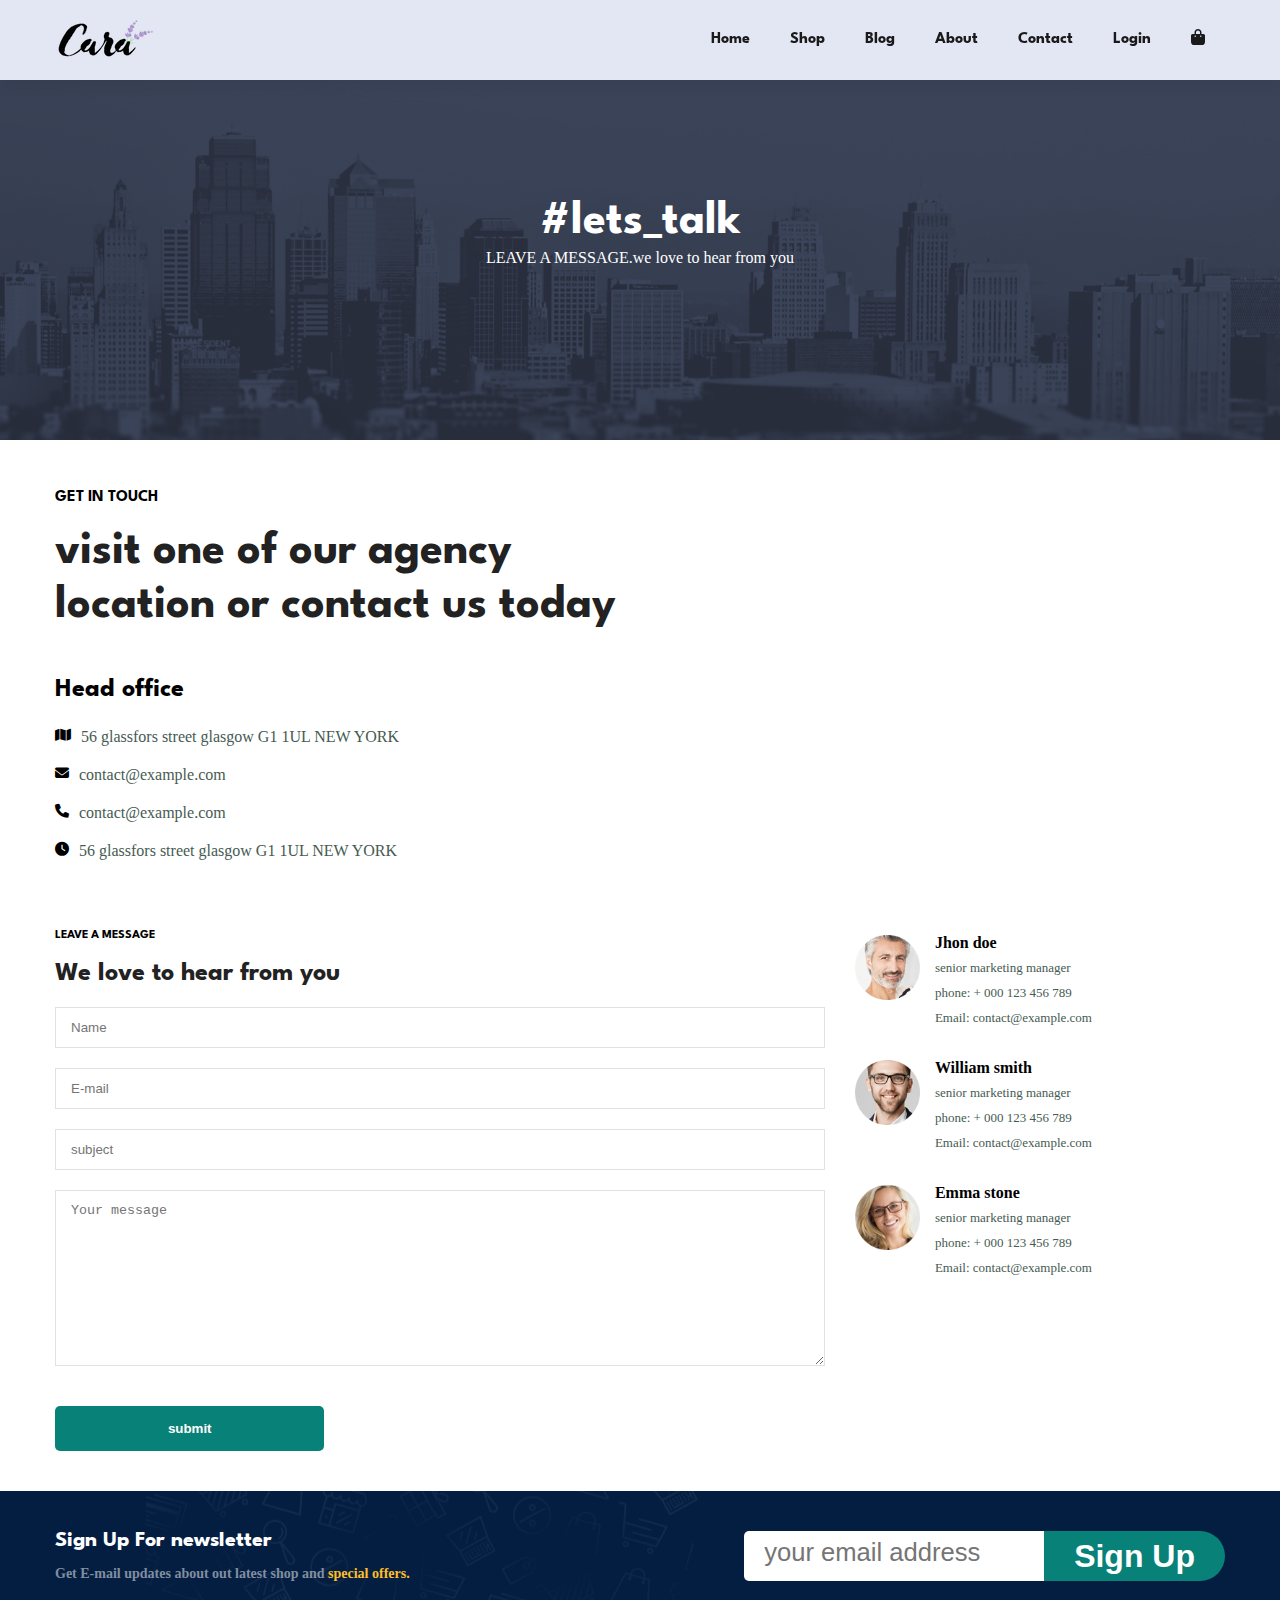
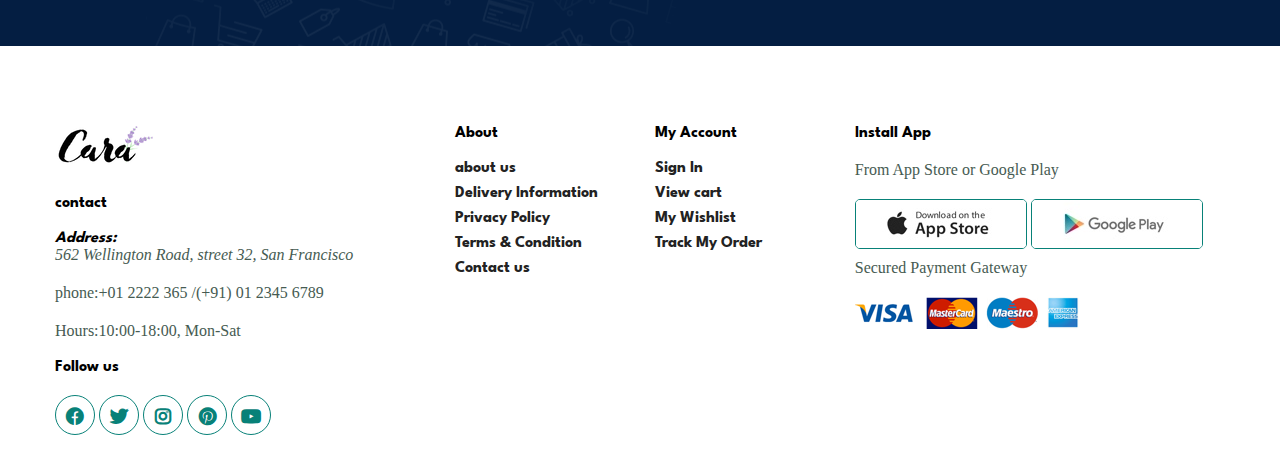
<file: contact.html>
<!DOCTYPE html>
<html lang="en">
<head>
  <meta charset="UTF-8" />
  <meta http-equiv="X-UA-Compatible" content="IE=edge" />
  <meta name="viewport" content="width=device-width, initial-scale=1.0" />
  <meta name="description" content="This is a E-commerce site with Affordable price.">
  <title>Cara E-commerce</title>
  <link rel="shortcut icon" href="img/logo.png" type="image/x-icon">
  <link rel="stylesheet" href="css/all.min.css">
  <link rel="stylesheet" href="css/style.css" />
  <link rel="stylesheet" href="css/shop.css" />
  <link rel="stylesheet" href="css/contact.css">
</head>

<body>
<div class="wrap-1"><div class="container">
        <div class="row">
            <div class="col-2">
                <a href=""><img src="img/logo.png" alt=""></a>
            </div>
            <div class="col-10">
                <div class="navbar ">
                    <nav>
                        <ul>
                            <li><a href="index.html">Home</a></li>
                            <li><a href="shop.html">Shop</a></li>
                            <li><a href="blog.html">Blog</a></li>
                            <li><a href="about.html">About</a></li>
                            <li><a href="contact.html">Contact</a></li>
                            <li><a class="log-in" href="#">Login</a></li>
                            <li><a href="cart.html" class="bag"><span class="fa fa-shopping-bag"></span></a></li>
                            <a href="" class="close"><span class="fa fa-close"></span></a>
                        </ul>
                    </nav>
                </div>
                <div class="mobile ">
                    <div class="mob">
                        <a href=""><span class="fa fa-shopping-bag"></span></a>
                        <a class="bar" href=""><span class="fa fa-outdent"></span></a>
                    </div>
                </div>
            </div>
        </div>
    </div>
</div>

<div class="wrap-2" id="about-header">
    <div class="container">
        <div class="row">
            <div class="col-12 col-p-12">
                <div class="shop-header">
                    <h2>#lets_talk</h2>
                    <p>LEAVE A MESSAGE.we love to hear from you</p>
                </div>
            </div>
        </div>
    </div>
</div>
<div class="wrap3">
    <div class="container">
        <div class="row">
            <div class="col-6 col-p-12 ">
                <div class="contact-detail">
                    <span>GET IN TOUCH</span>
                    <h2>visit one of our agency location or contact us today</h2>
                    <h3>Head office</h3>
                    <div>
                        <li><span class="fa fa-map"></span>
                            <p>56 glassfors street glasgow G1 1UL NEW YORK</p>
                        </li>
                        <li><span class="fa fa-envelope"></span>
                            <p>contact@example.com</p>
                        </li>
                        <li><span class="fa fa-phone"></span>
                            <p>contact@example.com</p>
                        </li>
                        <li><span class="fa fa-clock"></span>
                            <p>56 glassfors street glasgow G1 1UL NEW YORK</p>
                        </li>
                    </div>
                </div>
            </div>
            <div class="col-6 col-p-12">
                <div class="map">
                    <iframe src="https://www.google.com/maps/embed?pb=!1m18!1m12!1m3!1d7008.003563970909!2d77.31373970523197!3d28.569709205137627!2m3!1f0!2f0!3f0!3m2!1i1024!2i768!4f13.1!3m3!1m2!1s0x390ce44f2ca1470f%3A0x8cff905b6cbfb433!2sSector%2018%2C%20Noida%2C%20Uttar%20Pradesh%20201301!5e0!3m2!1sen!2sin!4v1659353204056!5m2!1sen!2sin" width="600" height="450" style="border:0;" allowfullscreen="" loading="lazy" referrerpolicy="no-referrer-when-downgrade"></iframe>                </div>
            </div>
        </div>
    </div>
</div>

<div class="wrap4">
    <div class="container">
        <div class="row">
            <div class="col-8 col-p-12">
                <div class="form-detail">
                    <form action="">
                        <span>LEAVE A MESSAGE</span>
                        <h2>We love to hear from you</h2>
                        <label for=""><input type="text" placeholder="Name"></label>
                        <label><input type="text" placeholder="E-mail"></label>
                        <label><input type="text" placeholder="subject"></label>
                        <textarea name="" id="" cols="30" rows="10" placeholder="Your message"></textarea>
                        <button class="normal">submit</button>
                    </form>
                </div>
            </div>
            <div class="col-4 col-p-12">
                <div class="people">
                    <div><img src="img/people/1.png" alt="">
                        <p><span>Jhon doe</span> senior marketing manager<br>phone: + 000 123 456 789 <br>Email: contact@example.com</p>
                    </div>
                    <div><img src="img/people/2.png" alt="">
                        <p><span>William smith</span> senior marketing manager<br>phone: + 000 123 456 789 <br>Email: contact@example.com</p>
                    </div>
                    <div><img src="img/people/3.png" alt="">
                        <p><span>Emma stone</span> senior marketing manager<br>phone: + 000 123 456 789 <br>Email: contact@example.com</p>
                    </div>

                </div>
            </div>
        </div>
    </div>
</div>

<div class="wrap-9">
    <div class="container">
        <div class="row">
            <div class="col-6 col-m-6 col-p-12">
                <div class="newsletter">
                    <div class="newstext">
                        <h4>Sign Up For newsletter</h4>
                        <p>Get E-mail updates about out latest shop and <span>special offers.</span></p>
                    </div>
                </div>
            </div>
            <div class="col-6 col-m-6 col-p-12">
                <div class="newsletter-1">
                    <div class="form">
                        <label><input type="text" placeholder="your email address"></label>
                        <button class="btn">Sign Up</button>
                    </div>
                </div>
            </div>
        </div>
    </div>
</div>

<footer>
    <div class="container">
        <div class="row">
            <div class="col-4 col-p-12">
                <div class="content">
                    <img src="img/logo.png" alt="">
                    <h4>contact</h4>
                    <address>
                        <strong>Address:</strong><p>562 Wellington Road, street 32, San Francisco</p>
                    </address>
                    <p>phone:+01 2222 365 /(+91) 01 2345 6789</p>
                    <p>Hours:10:00-18:00, Mon-Sat</p>
                    <div class="follow">
                        <h4>Follow us</h4>
                        <div class="icon">
                            <a href=""><span class="fa-brands fa-facebook"></span></a>
                            <a href=""><span class="fa-brands fa-twitter"></span></a>
                            <a href=""><span class="fa-brands fa-instagram"></span></a>
                            <a href=""><span class="fa-brands fa-pinterest"></span></a>
                            <a href=""><span class="fa-brands fa-youtube"></span></a>
                        </div>
                    </div>
                </div>
            </div>
            <div class="col-2 col-p-6">
                <div class="content space">
                    <h4>About</h4>
                    <ul>
                        <li> <a href="">about us</a></li>
                        <li><a href="">Delivery Information</a></li>
                        <li><a href="">Privacy Policy</a></li>
                        <li><a href="">Terms & Condition</a></li>
                        <li> <a href="">Contact us</a></li>
                    </ul>
                </div>
            </div>
            <div class="col-2 col-p-6">
                <div class="content space">
                    <h4>My Account</h4>
                    <ul>
                        <li><a href="">Sign In </a></li>
                        <li><a href="">View cart</a></li>
                        <li><a href="">My Wishlist</a></li>
                        <li><a href="">Track My Order</a></li>
                        <li><a href=""></a></li>
                    </ul>
                </div>
            </div>
            <div class="col-4 col-p-12">
                <div class="install">
                    <h4>Install App</h4>
                    <p>From App Store or Google Play</p>
                    <a href="" aria-label="app store"><img src="img/pay/app.jpg" alt=""></a>
                    <a href="" aria-label="play store"><img src="img/pay/play.jpg" alt=""></a>
                    <p>Secured Payment Gateway </p>
                    <img src="img/pay/pay.png" alt="">
                </div>
            </div>
        </div>
    </div>
</footer>
<div class="wrap-11" >
    <div class="container">
        <div class="row">
            <div class="col-12 account">
                <h2 class="create">LOG-IN</h2>
                <form autocomplete="off" class="form">
                    <table>
                        <tr><td><input type="text"  placeholder="UserName" required></td></tr>
                        <tr><td><input type="password"  placeholder="Password" required></td></tr>
                        <tr><td><button  type="submit">Login</button></td></tr>

                    </table>
                </form>
                <p class="para" >Not a member?<a class="signUp" href="#" >SignUp</a></p>
            </div>
        </div>
    </div>
</div>

<div class="wrap-12">
    <div class="container">
        <div class="row">
            <div class="col-12 account-1">
                <h2 class="create" >Create An Account</h2>
                <form autocomplete="off" class="form">
                        <input type="text"  placeholder="Enter FullName" required> <br>
                        <input type="email"  placeholder="Enter Email" required> <br>
                        <input type="password"  placeholder="Enter Password" required> <br>
                        <input type="password"  placeholder="Re-Enter Password" required> <br>
                        <button  type="submit">Submit</button>
                </form>
            </div>
        </div>
    </div>
</div>

<script src="https://cdnjs.cloudflare.com/ajax/libs/jquery/3.6.0/jquery.min.js" integrity="sha512-894YE6QWD5I59HgZOGReFYm4dnWc1Qt5NtvYSaNcOP+u1T9qYdvdihz0PPSiiqn/+/3e7Jo4EaG7TubfWGUrMQ==" crossorigin="anonymous" referrerpolicy="no-referrer"></script>
<script src="main/jquery.js"></script>
</body>
</html>
</file>
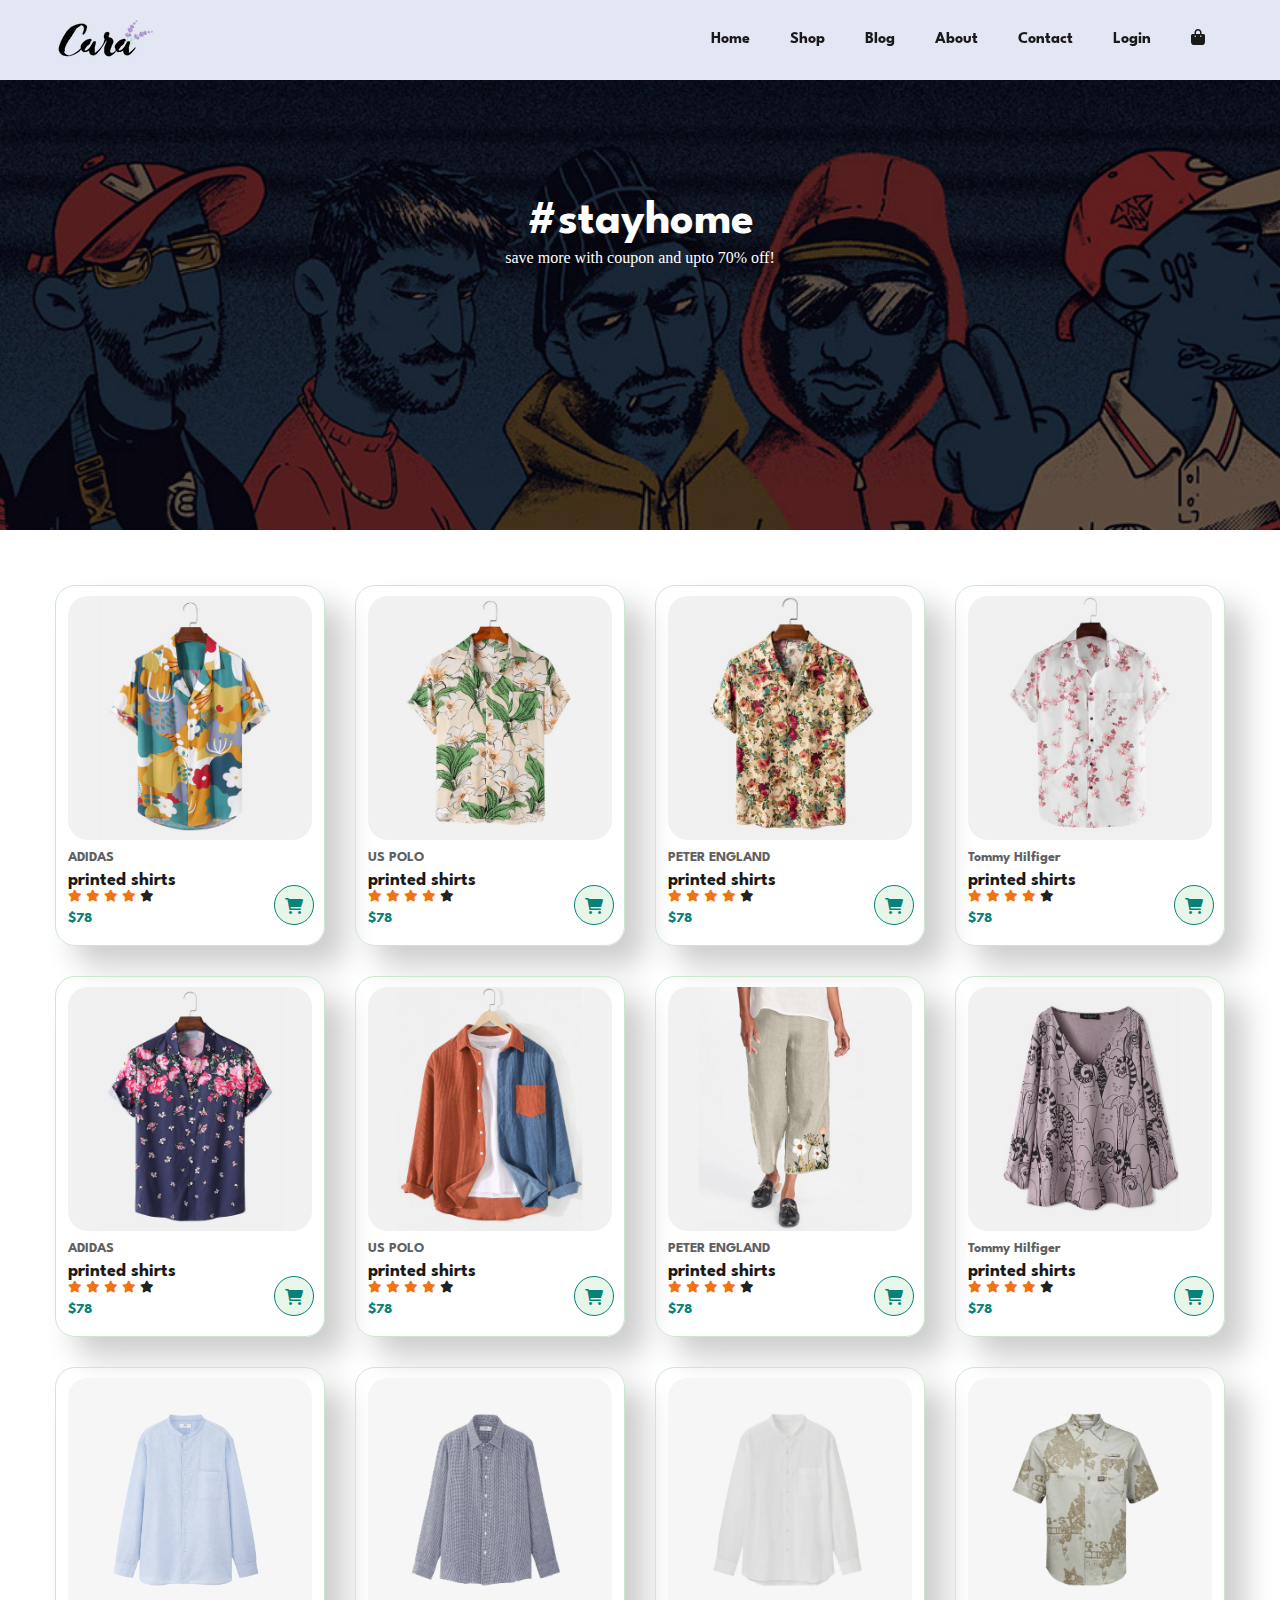
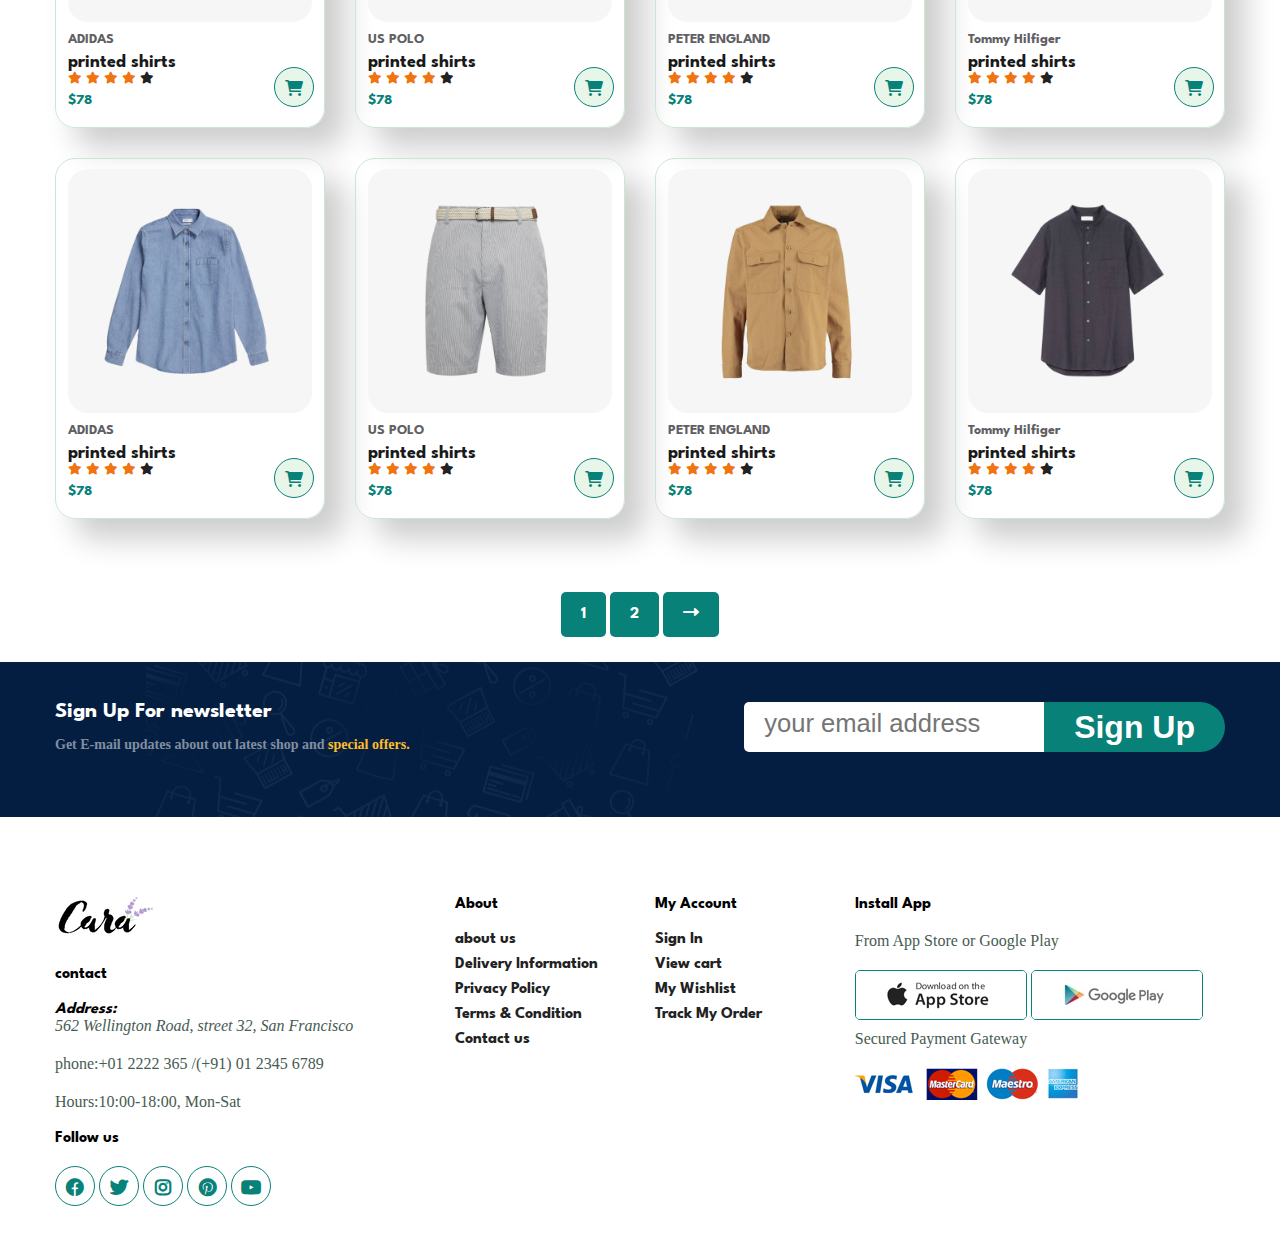
<file: shop.html>
<!DOCTYPE html>
<html lang="en">
<head>
  <meta charset="UTF-8" />
  <meta http-equiv="X-UA-Compatible" content="IE=edge" />
  <meta name="viewport" content="width=device-width, initial-scale=1.0" />
  <meta name="description" content="This is a E-commerce site with Affordable price.">
  <title>Cara E-commerce</title>
  <link rel="shortcut icon" href="img/logo.png" type="image/x-icon">
  <link rel="stylesheet" href="css/all.min.css">
  <link rel="stylesheet" href="css/style.css" />
  <link rel="stylesheet" href="css/shop.css" />
</head>

<body>
<div class="wrap-1">
  <div class="container">
    <div class="row">
      <div class="col-2">
        <a href=""><img src="img/logo.png" alt="image" /></a>
      </div>
      <div class="col-10">
        <div class="navbar">
          <nav>
            <ul>
              <li><a href="index.html">Home</a></li>
              <li><a href="shop.html">Shop</a></li>
              <li><a href="blog.html">Blog</a></li>
              <li><a href="about.html">About</a></li>
              <li><a href="contact.html">Contact</a></li>
              <li><a class="log-in" href="#">Login</a></li>
              <li><a href="cart.html" class="bag"><span class="fa fa-shopping-bag"></span></a></li>
              <a href="" class="close"><span class="fa fa-close"></span></a>
            </ul>
          </nav>
        </div>
        <div class="mobile">
          <div class="mob">
            <a href=""><span class="fa fa-shopping-bag"></span></a>
            <a class="bar" href=""><span class="fa fa-outdent"></span></a>
          </div>
        </div>
      </div>
    </div>
  </div>
</div>

<div class="wrap-2">
  <div class="container">
    <div class="row">
      <div class="col-12 col-p-12">
        <div class="shop-header">
          <h2>#stayhome</h2>
          <p>save more with coupon and upto 70% off!</p>
        </div>
      </div>
    </div>
  </div>
</div>

<div class="wrap-4">
  <div class="container">
    <div class="row">
      <div class="col-3 col-m-6 col-p-12">
        <div class="item-row">
          <div class="item">
            <img src="img/products/f1.jpg" alt="image" />
          </div>
          <div class="des">
            <span>ADIDAS</span>
            <h5>printed shirts</h5>
            <div class="star">
              <i class="fa-solid fa-star"></i>
              <i class="fa-solid fa-star"></i>
              <i class="fa-solid fa-star"></i>
              <i class="fa-solid fa-star"></i>
              <i class="fa-solid fa-star"></i>
            </div>
            <h4>$78</h4>
          </div>
          <a href="#" class="add-cart"><span class="fa fa-shopping-cart cart"></span></a>
        </div>
      </div>
      <div class="col-3 col-m-6 col-p-12">
        <div class="item-row">
          <div class="item">
            <img src="img/products/f2.jpg" alt="image" />
          </div>
          <div class="des">
            <span>US POLO</span>
            <h5>printed shirts</h5>
            <div class="star">
              <i class="fa-solid fa-star"></i>
              <i class="fa-solid fa-star"></i>
              <i class="fa-solid fa-star"></i>
              <i class="fa-solid fa-star"></i>
              <i class="fa-solid fa-star"></i>
            </div>
            <h4>$78</h4>
          </div>
          <a href="#" class="add-cart"><span class="fa fa-shopping-cart cart"></span></a>
        </div>
      </div>
      <div class="col-3 col-m-6 col-p-12">
        <div class="item-row">
          <div class="item">
            <img src="img/products/f3.jpg" alt="image" />
          </div>
          <div class="des">
            <span>PETER ENGLAND</span>
            <h5>printed shirts</h5>
            <div class="star">
              <i class="fa-solid fa-star"></i>
              <i class="fa-solid fa-star"></i>
              <i class="fa-solid fa-star"></i>
              <i class="fa-solid fa-star"></i>
              <i class="fa-solid fa-star"></i>
            </div>
            <h4>$78</h4>
          </div>
          <a href="#" class="add-cart"><span class="fa fa-shopping-cart cart"></span></a>
        </div>
      </div>
      <div class="col-3 col-m-6 col-p-12">
        <div class="item-row">
          <div class="item">
            <img src="img/products/f4.jpg" alt="image" />
          </div>
          <div class="des">
            <span>Tommy Hilfiger</span>
            <h5>printed shirts</h5>
            <div class="star">
              <i class="fa-solid fa-star"></i>
              <i class="fa-solid fa-star"></i>
              <i class="fa-solid fa-star"></i>
              <i class="fa-solid fa-star"></i>
              <i class="fa-solid fa-star"></i>
            </div>
            <h4>$78</h4>
          </div>
          <a href="#" class="add-cart"><span class="fa fa-shopping-cart cart"></span></a>
        </div>
      </div>
    </div>
    <div class="row">
      <div class="col-3 col-m-6 col-p-12">
        <div class="item-row">
          <div class="item">
            <img src="img/products/f5.jpg" alt="image" />
          </div>
          <div class="des">
            <span>ADIDAS</span>
            <h5>printed shirts</h5>
            <div class="star">
              <i class="fa-solid fa-star"></i>
              <i class="fa-solid fa-star"></i>
              <i class="fa-solid fa-star"></i>
              <i class="fa-solid fa-star"></i>
              <i class="fa-solid fa-star"></i>
            </div>
            <h4>$78</h4>
          </div>
          <a href="#" class="add-cart"><span class="fa fa-shopping-cart cart"></span></a>
        </div>
      </div>
      <div class="col-3 col-m-6 col-p-12">
        <div class="item-row">
          <div class="item">
            <img src="img/products/f6.jpg" alt="image" />
          </div>
          <div class="des">
            <span>US POLO</span>
            <h5>printed shirts</h5>
            <div class="star">
              <i class="fa-solid fa-star"></i>
              <i class="fa-solid fa-star"></i>
              <i class="fa-solid fa-star"></i>
              <i class="fa-solid fa-star"></i>
              <i class="fa-solid fa-star"></i>
            </div>
            <h4>$78</h4>
          </div>
          <a href="#" class="add-cart"><span class="fa fa-shopping-cart cart"></span></a>
        </div>
      </div>
      <div class="col-3 col-m-6 col-p-12">
        <div class="item-row">
          <div class="item">
            <img src="img/products/f7.jpg" alt="image" />
          </div>
          <div class="des">
            <span>PETER ENGLAND</span>
            <h5>printed shirts</h5>
            <div class="star">
              <i class="fa-solid fa-star"></i>
              <i class="fa-solid fa-star"></i>
              <i class="fa-solid fa-star"></i>
              <i class="fa-solid fa-star"></i>
              <i class="fa-solid fa-star"></i>
            </div>
            <h4>$78</h4>
          </div>
          <a href="#" class="add-cart"><span class="fa fa-shopping-cart cart"></span></a>
        </div>
      </div>
      <div class="col-3 col-m-6 col-p-12">
        <div class="item-row">
          <div class="item">
            <img src="img/products/f8.jpg" alt="image" />
          </div>
          <div class="des">
            <span>Tommy Hilfiger</span>
            <h5>printed shirts</h5>
            <div class="star">
              <i class="fa-solid fa-star"></i>
              <i class="fa-solid fa-star"></i>
              <i class="fa-solid fa-star"></i>
              <i class="fa-solid fa-star"></i>
              <i class="fa-solid fa-star"></i>
            </div>
            <h4>$78</h4>
          </div>
          <a href="#" class="add-cart"><span class="fa fa-shopping-cart cart"></span></a>
        </div>
      </div>
    </div>
    <div class="row">
      <div class="col-3 col-m-6 col-p-12">
        <div class="item-row">
          <div class="item">
            <img src="img/products/n1.jpg" alt="image" />
          </div>
          <div class="des">
            <span>ADIDAS</span>
            <h5>printed shirts</h5>
            <div class="star">
              <i class="fa-solid fa-star"></i>
              <i class="fa-solid fa-star"></i>
              <i class="fa-solid fa-star"></i>
              <i class="fa-solid fa-star"></i>
              <i class="fa-solid fa-star"></i>
            </div>
            <h4>$78</h4>
          </div>
          <a href="#" class="add-cart"><span class="fa fa-shopping-cart cart"></span></a>
        </div>
      </div>
      <div class="col-3 col-m-6 col-p-12">
        <div class="item-row">
          <div class="item">
            <img src="img/products/n2.jpg" alt="image" />
          </div>
          <div class="des">
            <span>US POLO</span>
            <h5>printed shirts</h5>
            <div class="star">
              <i class="fa-solid fa-star"></i>
              <i class="fa-solid fa-star"></i>
              <i class="fa-solid fa-star"></i>
              <i class="fa-solid fa-star"></i>
              <i class="fa-solid fa-star"></i>
            </div>
            <h4>$78</h4>
          </div>
          <a href="#" class="add-cart"><span class="fa fa-shopping-cart cart"></span></a>
        </div>
      </div>
      <div class="col-3 col-m-6 col-p-12">
        <div class="item-row">
          <div class="item">
            <img src="img/products/n3.jpg" alt="image" />
          </div>
          <div class="des">
            <span>PETER ENGLAND</span>
            <h5>printed shirts</h5>
            <div class="star">
              <i class="fa-solid fa-star"></i>
              <i class="fa-solid fa-star"></i>
              <i class="fa-solid fa-star"></i>
              <i class="fa-solid fa-star"></i>
              <i class="fa-solid fa-star"></i>
            </div>
            <h4>$78</h4>
          </div>
          <a href="#" class="add-cart"><span class="fa fa-shopping-cart cart"></span></a>
        </div>
      </div>
      <div class="col-3 col-m-6 col-p-12">
        <div class="item-row">
          <div class="item">
            <img src="img/products/n4.jpg" alt="image" />
          </div>
          <div class="des">
            <span>Tommy Hilfiger</span>
            <h5>printed shirts</h5>
            <div class="star">
              <i class="fa-solid fa-star"></i>
              <i class="fa-solid fa-star"></i>
              <i class="fa-solid fa-star"></i>
              <i class="fa-solid fa-star"></i>
              <i class="fa-solid fa-star"></i>
            </div>
            <h4>$78</h4>
          </div>
          <a href="#" class="add-cart"><span class="fa fa-shopping-cart cart"></span></a>
        </div>
      </div>
    </div>
    <div class="row">
      <div class="col-3 col-m-6 col-p-12">
        <div class="item-row">
          <div class="item">
            <img src="img/products/n5.jpg" alt="image" />
          </div>
          <div class="des">
            <span>ADIDAS</span>
            <h5>printed shirts</h5>
            <div class="star">
              <i class="fa-solid fa-star"></i>
              <i class="fa-solid fa-star"></i>
              <i class="fa-solid fa-star"></i>
              <i class="fa-solid fa-star"></i>
              <i class="fa-solid fa-star"></i>
            </div>
            <h4>$78</h4>
          </div>
          <a href="#" class="add-cart"><span class="fa fa-shopping-cart cart"></span></a>
        </div>
      </div>
      <div class="col-3 col-m-6 col-p-12">
        <div class="item-row">
          <div class="item">
            <img src="img/products/n6.jpg" alt="image" />
          </div>
          <div class="des">
            <span>US POLO</span>
            <h5>printed shirts</h5>
            <div class="star">
              <i class="fa-solid fa-star"></i>
              <i class="fa-solid fa-star"></i>
              <i class="fa-solid fa-star"></i>
              <i class="fa-solid fa-star"></i>
              <i class="fa-solid fa-star"></i>
            </div>
            <h4>$78</h4>
          </div>
          <a href="#" class="add-cart"><span class="fa fa-shopping-cart cart"></span></a>
        </div>
      </div>
      <div class="col-3 col-m-6 col-p-12">
        <div class="item-row">
          <div class="item">
            <img src="img/products/n7.jpg" alt="image" />
          </div>
          <div class="des">
            <span>PETER ENGLAND</span>
            <h5>printed shirts</h5>
            <div class="star">
              <i class="fa-solid fa-star"></i>
              <i class="fa-solid fa-star"></i>
              <i class="fa-solid fa-star"></i>
              <i class="fa-solid fa-star"></i>
              <i class="fa-solid fa-star"></i>
            </div>
            <h4>$78</h4>
          </div>
          <a href="#" class="add-cart"><span class="fa fa-shopping-cart cart"></span></a>
        </div>
      </div>
      <div class="col-3 col-m-6 col-p-12">
        <div class="item-row">
          <div class="item">
            <img src="img/products/n8.jpg" alt="image" />
          </div>
          <div class="des">
            <span>Tommy Hilfiger</span>
            <h5>printed shirts</h5>
            <div class="star">
              <i class="fa-solid fa-star"></i>
              <i class="fa-solid fa-star"></i>
              <i class="fa-solid fa-star"></i>
              <i class="fa-solid fa-star"></i>
              <i class="fa-solid fa-star"></i>
            </div>
            <h4>$78</h4>
          </div>
          <a href="#" class="add-cart"><span class="fa fa-shopping-cart cart"></span></a>
        </div>
      </div>
    </div>
  </div>
</div>

<div class="wrap5">
  <div class="container">
    <div class="row">
      <div class="col-12">
        <div class="pagination">
          <a href="">1</a>
          <a href="">2</a>
          <a href=""><span class="fa fa-long-arrow-alt-right"></span></a>
        </div>
      </div>
    </div>
  </div>
</div>

<div class="wrap-9">
  <div class="container">
    <div class="row">
      <div class="col-6 col-p-12">
        <div class="newsletter">
          <div class="newstext">
            <h4>Sign Up For newsletter</h4>
            <p>
              Get E-mail updates about out latest shop and
              <span>special offers.</span>
            </p>
          </div>
        </div>
      </div>
      <div class="col-6 col-p-12">
        <div class="newsletter-1">
          <div class="form">
            <label><input type="text" placeholder="your email address"/></label>
            <button class="btn">Sign Up</button>
          </div>
        </div>
      </div>
    </div>
  </div>
</div>

<footer>
  <div class="container">
    <div class="row">
      <div class="col-4 col-p-12">
        <div class="content">
          <img src="img/logo.png" alt="image" />
          <h4>contact</h4>
          <address>
            <strong>Address:</strong><p>562 Wellington Road, street 32, San Francisco</p>
        </address>
          <p>phone:+01 2222 365 /(+91) 01 2345 6789</p>
          <p>Hours:10:00-18:00, Mon-Sat</p>
          <div class="follow">
            <h4>Follow us</h4>
            <div class="icon">
              <a href=""><span class="fa-brands fa-facebook"></span></a>
              <a href=""><span class="fa-brands fa-twitter"></span></a>
              <a href=""><span class="fa-brands fa-instagram"></span></a>
              <a href=""><span class="fa-brands fa-pinterest"></span></a>
              <a href=""><span class="fa-brands fa-youtube"></span></a>
            </div>
          </div>
        </div>
      </div>
      <div class="col-2 col-p-6">
        <div class="content space">
          <h4>About</h4>
          <ul>
            <li><a href="">about us</a></li>
            <li><a href="">Delivery Information</a></li>
            <li><a href="">Privacy Policy</a></li>
            <li><a href="">Terms & Condition</a></li>
            <li><a href="">Contact us</a></li>
          </ul>
        </div>
      </div>
      <div class="col-2 col-p-6">
        <div class="content space">
          <h4>My Account</h4>
          <ul>
            <li><a href="">Sign In </a></li>
            <li><a href="">View cart</a></li>
            <li><a href="">My Wishlist</a></li>
            <li><a href="">Track My Order</a></li>
            <li><a href=""></a></li>
          </ul>
        </div>
      </div>
      <div class="col-4 col-p-12">
        <div class="install">
          <h4>Install App</h4>
          <p>From App Store or Google Play</p>
          <a href="" aria-label="app store"><img src="img/pay/app.jpg" alt="image"/></a>
          <a href="" aria-label="play store"><img src="img/pay/play.jpg" alt="image"/></a>
          <p>Secured Payment Gateway</p>
          <img src="img/pay/pay.png" alt="image" />
        </div>
      </div>
    </div>
  </div>
</footer>
<div class="wrap-11" >
  <div class="container">
      <div class="row">
          <div class="col-12 account">
              <h2 class="create">LOG-IN</h2>
              <form autocomplete="off" class="form">
                  <table>
                      <tr><td><input type="text"  placeholder="UserName" required></td></tr>
                      <tr><td><input type="password"  placeholder="Password" required></td></tr>
                      <tr><td><button  type="submit">Login</button></td></tr>

                  </table>
              </form>
              <p class="para" >Not a member?<a class="signUp" href="#" >SignUp</a></p>
          </div>
      </div>
  </div>
</div>

<div class="wrap-12">
  <div class="container">
      <div class="row">
          <div class="col-12 account-1">
              <h2 class="create" >Create An Account</h2>
              <form autocomplete="off" class="form">
                      <input type="text"  placeholder="Enter FullName" required> <br>
                      <input type="email"  placeholder="Enter Email" required> <br>
                      <input type="password"  placeholder="Enter Password" required> <br>
                      <input type="password"  placeholder="Re-Enter Password" required> <br>
                      <button  type="submit">Submit</button>
              </form>
          </div>
      </div>
  </div>
</div>

<script src="https://cdnjs.cloudflare.com/ajax/libs/jquery/3.6.0/jquery.min.js" integrity="sha512-894YE6QWD5I59HgZOGReFYm4dnWc1Qt5NtvYSaNcOP+u1T9qYdvdihz0PPSiiqn/+/3e7Jo4EaG7TubfWGUrMQ==" crossorigin="anonymous" referrerpolicy="no-referrer"></script>
<script src="main/jquery.js"></script>
</body>
</html>
</file>
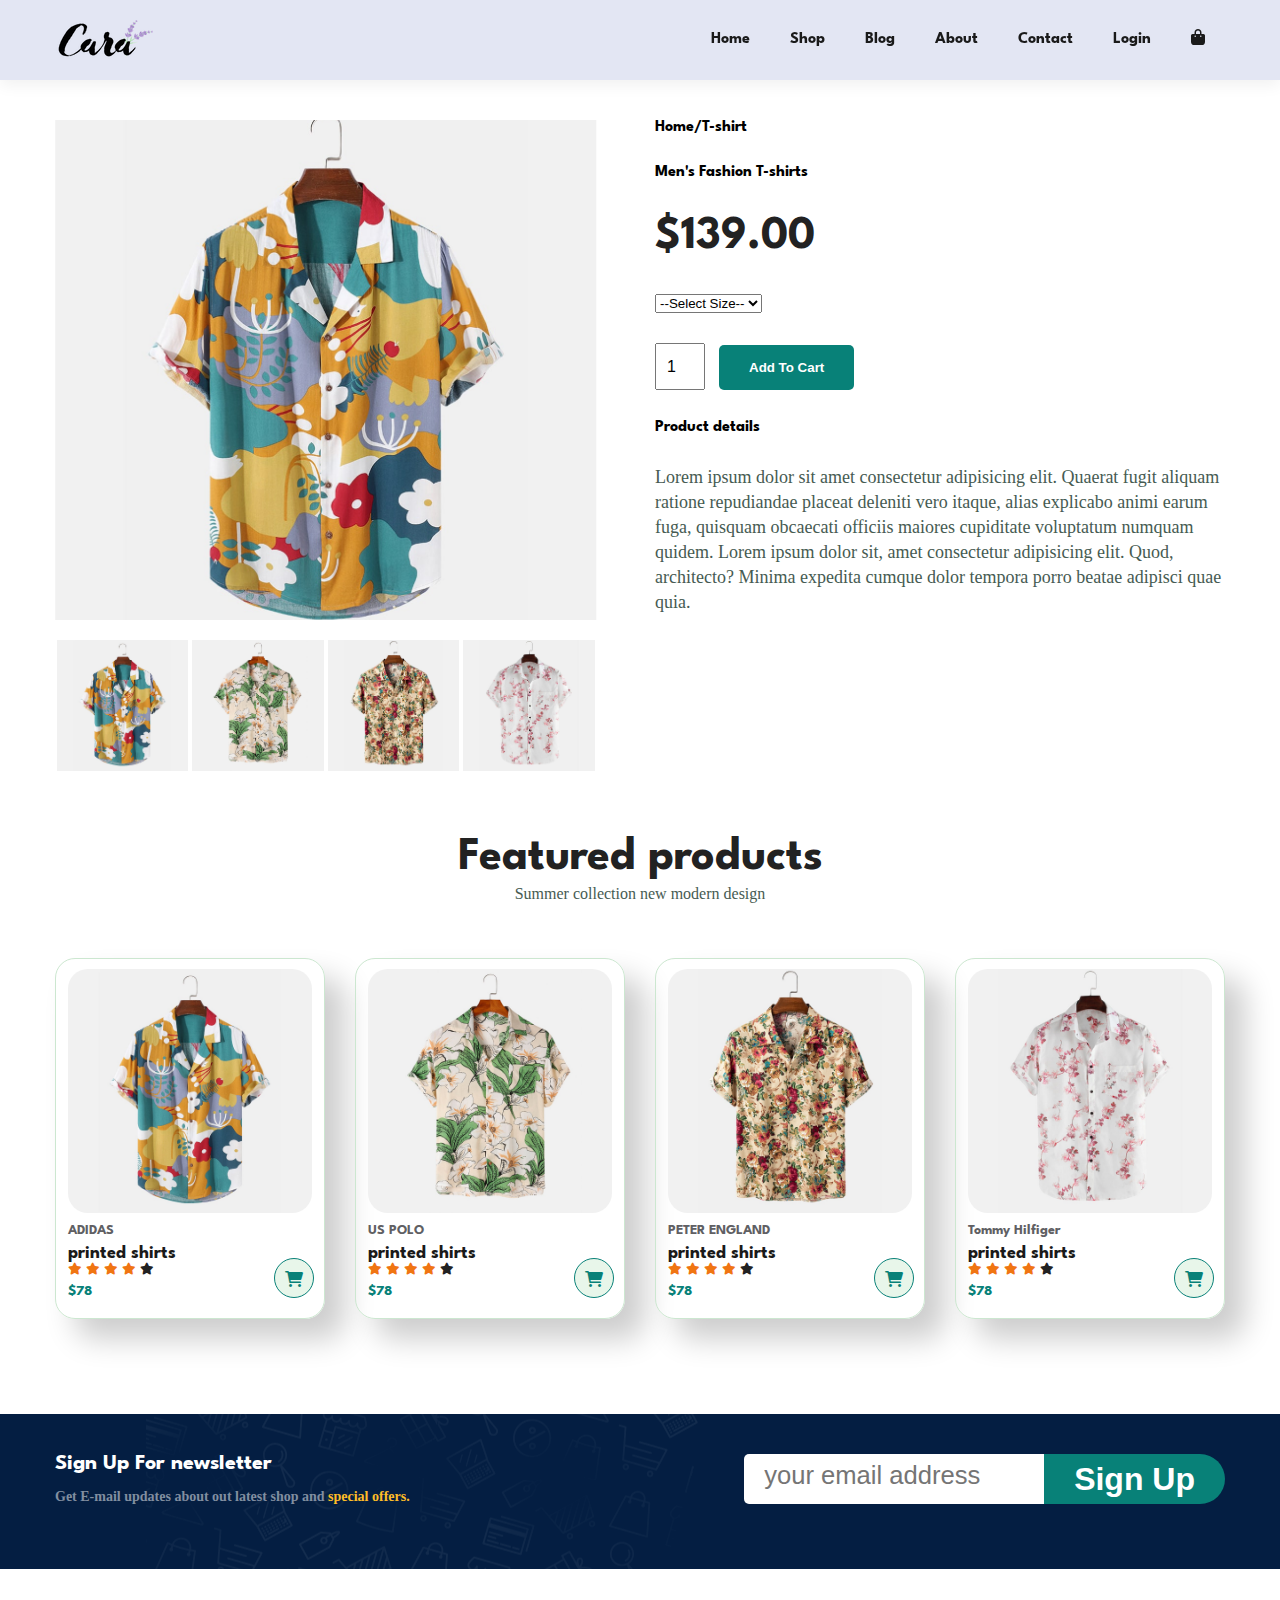
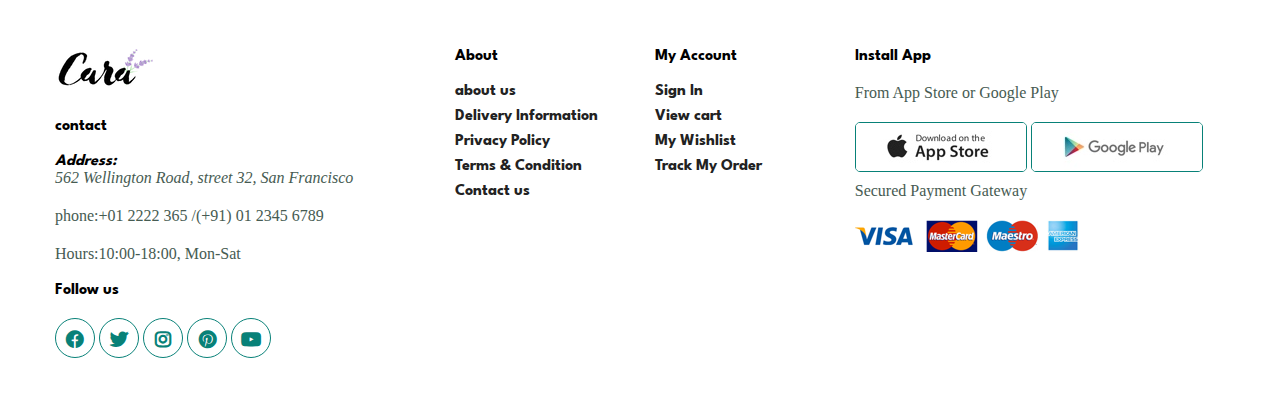
<file: sproduct.html>
<!DOCTYPE html>
<html lang="en">
<head>
  <meta charset="UTF-8" />
  <meta http-equiv="X-UA-Compatible" content="IE=edge" />
  <meta name="viewport" content="width=device-width, initial-scale=1.0" />
  <meta name="description" content="This is a E-commerce site with Affordable price.">
  <title>Cara E-commerce</title>
  <link rel="shortcut icon" href="img/logo.png" type="image/x-icon">
  <link rel="stylesheet" href="css/all.min.css">
  <link rel="stylesheet" href="css/style.css" />
  <link rel="stylesheet" href="css/shop.css" />
</head>
<style>
    #magnifying_area{
     width:100%;
     height:500px;
     overflow:hidden;
     position:relative;
    }
    #magnifying_img{
     max-width:100%;
     min-width:100%;
     position:absolute;
     Left:50%;
     top:50%;
     transform:translate(-50%,-50%);
    }
</style>
<body>
<div class="wrap-1">
    <div class="container">
        <div class="row">
            <div class="col-2">
                <a href=""><img src="./img/logo.png" alt="image"></a>
            </div>
            <div class="col-10">
                <div class="navbar ">
                    <nav>
                        <ul>
                            <li><a href="index.html">Home</a></li>
                            <li><a href="shop.html">Shop</a></li>
                            <li><a href="blog.html">Blog</a></li>
                            <li><a href="about.html">About</a></li>
                            <li><a href="contact.html">Contact</a></li>
                            <li><a class="log-in" href="#">Login</a></li>
                            <li><a href="cart.html" class="bag"><span class="fa fa-shopping-bag"></span></a></li>
                            <a href="" class="close"><span class="fa fa-close"></span></a>
                        </ul>
                    </nav>
                </div>
                <div class="mobile ">
                    <div class="mob">
                        <a href=""><span class="fa fa-shopping-bag"></span></a>
                        <a class="bar" href=""><span class="fa fa-outdent"></span></a>
                    </div>
                </div>
            </div>
        </div>
    </div>
</div>

<div class="wrap2">
    <div class="container">
        <div class="row">
            <div class="col-6 col-p-12">
                <div class="single-pro-image">
                    <div id="magnifying_area">
                        <img src="img/products/f1.jpg" width="100%" class="main-image" alt="image"  id="magnifying_img">
                    </div>
                    <div class="small-img-group">
                        <div class="small-img">
                            <img src="img/products/f1.jpg" class="small" width="100%" alt="image">
                        </div>
                        <div class="small-img">
                            <img src="img/products/f2.jpg" class="small" width="100%" alt="image">
                        </div>
                        <div class="small-img">
                            <img src="img/products/f3.jpg" class="small" width="100%" alt="image">
                        </div>
                        <div class="small-img">
                            <img src="img/products/f4.jpg" class="small" width="100%" alt="image">
                        </div>
                    </div>
                </div>
            </div>
            <div class="col-6 col-p-12">  
                <div class="single-pro-detail">
                    <!-- <div class="box">
                        <div class="over-img"></div>
                    </div> -->
                    <h6>Home/T-shirt</h6>
                    <h4>Men's Fashion T-shirts</h4>
                    <h2>$139.00</h2>
                    <select>
                        <option selected disabled>--Select Size--</option>
                        <option>XXXL</option>
                        <option>XXL</option>
                        <option>XL</option>
                        <option>LARGE</option>
                        <option>SMALL</option>
                    </select>
                    <div>
                        <label> <input type="number" min="0" max="10" value="1"></label>
                        <button class="normal add-cart">Add To Cart</button>
                    </div>
                    <h4>Product details</h4>
                    <p>Lorem ipsum dolor sit amet consectetur adipisicing elit. Quaerat fugit aliquam ratione
                        repudiandae placeat deleniti vero itaque, alias explicabo animi earum fuga, quisquam
                        obcaecati officiis maiores cupiditate voluptatum numquam quidem. Lorem ipsum dolor sit, amet
                        consectetur adipisicing elit. Quod, architecto? Minima expedita cumque dolor tempora porro
                        beatae adipisci quae quia.</p>
                </div>
            </div>
        </div>
    </div>
</div>


<div class="wrap-4">
    <div class="container">
        <div class="heading">
            <h2>Featured products</h2>
            <p>Summer collection new modern design</p>
        </div>
        <div class="row">
            <div class="col-3 col-m-6 col-p-12">
                <div class="item-row">
                    <div class="item ">
                        <img class="item-image" src="img/products/f1.jpg" alt="image">
                    </div>
                    <div class="des">
                        <span>ADIDAS</span>
                        <h5 class="item-title">printed shirts</h5>
                        <div class="star">
                            <i class="fa-solid fa-star"></i>
                            <i class="fa-solid fa-star"></i>
                            <i class="fa-solid fa-star"></i>
                            <i class="fa-solid fa-star"></i>
                            <i class="fa-solid fa-star"></i>
                        </div>
                        <h4 class="item-price">$78</h4>
                    </div>
                    <a href="#" class="add-cart"><span class="fa fa-shopping-cart cart"></span></a>
                </div>
            </div>
            <div class="col-3 col-m-6 col-p-12">
                <div class="item-row">
                    <div class="item">
                        <img src="img/products/f2.jpg" alt="image">
                    </div>
                    <div class="des">
                        <span>US POLO</span>
                        <h5>printed shirts</h5>
                        <div class="star">
                            <i class="fa-solid fa-star"></i>
                            <i class="fa-solid fa-star"></i>
                            <i class="fa-solid fa-star"></i>
                            <i class="fa-solid fa-star"></i>
                            <i class="fa-solid fa-star"></i>
                        </div>
                        <h4>$78</h4>
                    </div>
                    <a href="#" class="add-cart"><span class="fa fa-shopping-cart cart"></span></a>
                </div>
            </div>
            <div class="col-3 col-m-6 col-p-12">
                <div class="item-row">
                    <div class="item">
                        <img src="img/products/f3.jpg" alt="image">
                    </div>
                    <div class="des">
                        <span>PETER ENGLAND</span>
                        <h5>printed shirts</h5>
                        <div class="star">
                            <i class="fa-solid fa-star"></i>
                            <i class="fa-solid fa-star"></i>
                            <i class="fa-solid fa-star"></i>
                            <i class="fa-solid fa-star"></i>
                            <i class="fa-solid fa-star"></i>
                        </div>
                        <h4>$78</h4>
                    </div>
                    <a href="#" class="add-cart"><span class="fa fa-shopping-cart cart"></span></a>
                </div>
            </div>
            <div class="col-3 col-m-6 col-p-12">
                <div class="item-row">
                    <div class="item">
                        <img src="img/products/f4.jpg" alt="image">
                    </div>
                    <div class="des">
                        <span>Tommy Hilfiger</span>
                        <h5>printed shirts</h5>
                        <div class="star">
                            <i class="fa-solid fa-star"></i>
                            <i class="fa-solid fa-star"></i>
                            <i class="fa-solid fa-star"></i>
                            <i class="fa-solid fa-star"></i>
                            <i class="fa-solid fa-star"></i>
                        </div>
                        <h4>$78</h4>
                    </div>
                    <a href="#" class="add-cart"><span class="fa fa-shopping-cart cart"></span></a>
                </div>
            </div>
        </div>
    </div>
</div>

<div class="wrap-9">
    <div class="container">
        <div class="row">
            <div class="col-6 col-p-12">
                <div class="newsletter">
                    <div class="newstext">
                        <h4>Sign Up For newsletter</h4>
                        <p>Get E-mail updates about out latest shop and <span>special offers.</span></p>
                    </div>
                </div>
            </div>
            <div class="col-6 col-p-12">
                <div class="newsletter-1">
                    <div class="form">
                        <label><input type="text" placeholder="your email address"></label>
                        <button class="btn">Sign Up</button>
                    </div>
                </div>
            </div>
        </div>
    </div>
</div>
  
<footer>
    <div class="container">
      <div class="row">
        <div class="col-4 col-p-12">
          <div class="content">
            <img src="img/logo.png" alt="image" />
            <h4>contact</h4>
            <address>
              <strong>Address:</strong><p>562 Wellington Road, street 32, San Francisco</p>
          </address>
            <p>phone:+01 2222 365 /(+91) 01 2345 6789</p>
            <p>Hours:10:00-18:00, Mon-Sat</p>
            <div class="follow">
              <h4>Follow us</h4>
              <div class="icon">
                <a href=""><span class="fa-brands fa-facebook"></span></a>
                <a href=""><span class="fa-brands fa-twitter"></span></a>
                <a href=""><span class="fa-brands fa-instagram"></span></a>
                <a href=""><span class="fa-brands fa-pinterest"></span></a>
                <a href=""><span class="fa-brands fa-youtube"></span></a>
              </div>
            </div>
          </div>
        </div>
        <div class="col-2 col-p-6">
          <div class="content space">
            <h4>About</h4>
            <ul>
              <li><a href="">about us</a></li>
              <li><a href="">Delivery Information</a></li>
              <li><a href="">Privacy Policy</a></li>
              <li><a href="">Terms & Condition</a></li>
              <li><a href="">Contact us</a></li>
            </ul>
          </div>
        </div>
        <div class="col-2 col-p-6">
          <div class="content space">
            <h4>My Account</h4>
            <ul>
              <li><a href="">Sign In </a></li>
              <li><a href="">View cart</a></li>
              <li><a href="">My Wishlist</a></li>
              <li><a href="">Track My Order</a></li>
              <li><a href=""></a></li>
            </ul>
          </div>
        </div>
        <div class="col-4 col-p-12">
          <div class="install">
            <h4>Install App</h4>
            <p>From App Store or Google Play</p>
            <a href="" aria-label="app store"><img src="img/pay/app.jpg" alt="image"/></a>
            <a href="" aria-label="play store"><img src="img/pay/play.jpg" alt="image"/></a>
            <p>Secured Payment Gateway</p>
            <img src="img/pay/pay.png" alt="image" />
          </div>
        </div>
      </div>
    </div>
  </footer>
  <div class="wrap-11" >
    <div class="container">
        <div class="row">
            <div class="col-12 account">
                <h2 class="create">LOG-IN</h2>
                <form autocomplete="off" class="form">
                    <table>
                        <tr><td><input type="text"  placeholder="UserName" required></td></tr>
                        <tr><td><input type="password"  placeholder="Password" required></td></tr>
                        <tr><td><button  type="submit">Login</button></td></tr>

                    </table>
                </form>
                <p class="para" >Not a member?<a class="signUp" href="#" >SignUp</a></p>
            </div>
        </div>
    </div>
</div>

<div class="wrap-12">
    <div class="container">
        <div class="row">
            <div class="col-12 account-1">
                <h2 class="create" >Create An Account</h2>
                <form autocomplete="off" class="form">
                        <input type="text"  placeholder="Enter FullName" required> <br>
                        <input type="email"  placeholder="Enter Email" required> <br>
                        <input type="password"  placeholder="Enter Password" required> <br>
                        <input type="password"  placeholder="Re-Enter Password" required> <br>
                        <button  type="submit">Submit</button>
                </form>
            </div>
        </div>
    </div>
</div>


  
  <script src="https://cdnjs.cloudflare.com/ajax/libs/jquery/3.6.0/jquery.min.js" integrity="sha512-894YE6QWD5I59HgZOGReFYm4dnWc1Qt5NtvYSaNcOP+u1T9qYdvdihz0PPSiiqn/+/3e7Jo4EaG7TubfWGUrMQ==" crossorigin="anonymous" referrerpolicy="no-referrer"></script>
  <script src="main/jquery.js"></script>
    <script>
        var mainimg = document.querySelector(".main-image")
        var smallimg = document.querySelectorAll(".small")

        smallimg[0].onclick = function () {
            mainimg.src = smallimg[0].src;
        }
        smallimg[1].onclick = function () {
            mainimg.src = smallimg[1].src;
        }
        smallimg[2].onclick = function () {
            mainimg.src = smallimg[2].src;
        }
        smallimg[3].onclick = function () {
            mainimg.src = smallimg[3].src;
        }


        // var box=document.querySelector(".box")
        // var overbox=document.querySelector(".over-img")

        // mainimg.addEventListener('mouseover',function () {
        //     overbox.style.display="block";
            
        // })

        // mainimg.addEventListener("mousemove",function (e) {
        //     overbox.style.backgroundPosition=`${+(e.clientX-this.offsetLeft)/2}% ${(e.clientY-this.offsetTop)/2}%`;
          
        // })

        // mainimg.addEventListener("mouseout",function () {
        //     overbox.style.display="none";
        // })

        
        let magnifying_area =document.getElementById("magnifying_area");
        let magnifying_img=document.getElementById("magnifying_img");
        magnifying_area.addEventListener("mousemove",function(e){
            let X= e.clientX - magnifying_area.offsetLeft;
            let Y= e.clientY - magnifying_area.offsetTop;
            
            let width=magnifying_area.offsetWidth;
            let height=magnifying_area.offsetHeight;
            
            let posX= X / width*100
            let posY= Y / height*100
              
            magnifying_img.style.transform='translate(-'+ posX+'% , -' +posY+'%) scale(2)'
            // magnifying_img.style.transform='translate(-50%,-50%) scale(2)'
        });             
                    
        magnifying_area.addEventListener("mouseleave",function(){
            magnifying_img.style.transform='translate(-50% , -50%) scale(1)'
        });
   

        

        
    </script>
</body>

</html>
</file>
<file: css/style.css>
@import "custom.css";
</file>
<file: css/shop.css>
.wrap-2{background: url(../img/banner/b1.jpg)no-repeat center; height: 50vh; width: 100%; background-size: cover;}
.shop-header{text-align: center; padding-top: 115px ;}
.wrap-2 .shop-header h2{color: #fff;}
.wrap-2 .shop-header p{color: #fff;}
.wrap5{text-align: center;}
.pagination a{height: 50px; width: 50px ; background-color: #088178; padding: 15px 20px; font-weight: 600; color: #fff; border-radius: 5px; font-size: 16px;}

/* product page  */

.single-pro-image{width: 95%; margin-top: 40px;}
.small-img-group{display: flex; margin: 20px 0 ;}
.small-img{margin: 0 2px;}
.single-pro-detail{margin-top: 40px;}
.single-pro-detail h6{font-size: 16px;}
.single-pro-detail h4{padding: 30px 0;}
.single-pro-detail h2{padding-bottom: 30px;}
.single-pro-detail select{margin-bottom: 30px;}
.single-pro-detail label input{width: 50px;height: 47px; font-size: 16px; padding-left: 10px; margin-right: 10px;}
.single-pro-detail label input:focus{outline: none;}
.single-pro-detail button{background-color: #088178; color: #fff;}
.normal{padding: 15px 30px;  border-radius: 5px; border: none; outline: none; font-weight: 600;}
.single-pro-detail p{font-size: 18px; line-height: 25px;}


/* blog page css */

.pagination{margin-top: 30px;}
#blog-header{background: url(../img/banner/b19.jpg)no-repeat ;height: 40vh; width: 100%; background-size: cover;}
.blog-box {padding-top: 140px;}
.dec{padding-top: 100px;}
.blog-detail{padding-top: 220px; margin-right: 40px; }
.blog-box img{width: 100%; height: 350px; object-fit: cover;}
.blog-detail h4{font-size: 26px; padding-bottom: 20px;}
.blog-detail a{font-size: 11px; font-weight: 700; color: #000; position: relative; transition: 0.3s;}
.blog-detail a:hover{color: #088178;}
.blog-detail a::after{content: ''; width: 50px; height: 1px; background-color: #000; position: absolute; top: 4px; left: 110px;}
.blog-detail a:hover::after{background-color: #088178;}
.replace{position: relative;}
.replace h1{font-size: 70px; font-weight: 700; position: absolute; top: 100px; left: -530px; color: #c9cbce; z-index: -9;} 
.shop-header h2{color: #fff;}
.shop-header p{color: #fff;}


@media screen and (max-width:1140px){
    .replace h1{font-size: 70px; font-weight: 700; position: absolute; top: 100px; left: -420px; color: #c9cbce; z-index: -9;} 
    .shop-header h2{color: #fff;}
    .shop-header p{color: #fff;}
}
@media screen and (max-width:980px){
    .replace h1{font-size: 70px; font-weight: 700; position: absolute; top: 100px; left: -385px; color: #c9cbce; z-index: -9;} 
    .shop-header h2{color: #fff;}
    .shop-header p{color: #fff;}
    
    #blog-header{ height: 50vh;}
    .shop-header{padding-top: 50px;}
    .wrap-2{height: 40vh;}
    .about-header{padding: 55px;}
}
@media screen and (max-width:768px){
    .replace h1{font-size: 70px; font-weight: 700; position: absolute; top: 100px; left: -300px; color: #c9cbce; z-index: -9;} 
    #blog-header{background: url(../img/banner/b19.jpg)no-repeat ;height: 30vh; width: 100%; background-size: cover;}
    .wrap-2{height: 25vh;}
   
}

@media screen and (max-width:480px){
    .replace h1 { font-size: 70px; font-weight: 700;  position: absolute;  top: -385px; color: #c9cbce; left: 20px; z-index: -9;}
    .blog-detail { padding-top: 30px;}
    .shop-header{padding-top: 50px; ;}
    .shop-header h2{color: #fff;}
    .shop-header p{color: #fff;}
    .wrap-2{height: 25vh;}
    #about-header{height: 25vh;}
    #blog-header{height: 30vh;}
    
}


/* sproduct ani  */
.box{position: relative; }
.over-img{background: url(../img/products/f1.jpg) no-repeat ; height: 550px; width: 550px;background-color: #fff; border: 1px solid; position: absolute; border-radius: 10px; overflow: hidden;}


/* about header  */

#about-header{background: url(../img/about/banner.png) no-repeat center/cover; height: 40vh;}
.head img{width: 100%;}
.head{padding-top: 50px;}
.head-detail{padding-top: 80px;}
.about-app{text-align: center;}
.about-app a{text-decoration: dashed;}
.about-app .video{width: 70%; height: 100%; margin: 30px auto 0 auto;} 
.about-app .video video{width: 100%; height: 100%; border-radius: 20px;} 

@media screen and (max-width:480px){   
    .wrap-2{height: 25vh;}
    #about-header{height: 25vh;}   
}
@media screen and (max-width:768px){
   .about-header{padding-top: 85px;}
   #about-header{height: 25vh;}
}
</file>
<file: css/contact.css>
.map iframe{width: 100%;}
.map{padding-top: 50px;}
.contact-detail{padding-top: 50px;}
.contact-detail h2{padding: 20px 0;}
.contact-detail h3{padding: 20px 0; font-size:26px; line-height: 35px;}
.contact-detail li{list-style: none; display: flex;}
.contact-detail li span.fa{padding-right: 10px; font-size: 14px;}
.map{ height: 400px;}
.map iframe{width: 100%; height: 100%;}

.form-detail form{display:flex; flex-direction: column; }
.form-detail {margin-top: 50px;}
.form-detail form span{font-size: 12px;}
.form-detail form h2{font-size: 26px; padding: 20px 0; line-height: 26px;}
.form-detail form input,textarea{width: 100%; padding: 12px 15px; margin-bottom: 20px; border: 1px solid #e1e1e1; outline: none;}
.form-detail form button{width: 35%; margin-top: 20px; background-color: #088178; color: #fff;}
.people{margin-top: 50px; }
.people div{padding-bottom: 25px; align-items: flex-end; display: flex;}
.people div img{width: 65px; height: 65px; object-fit: cover; margin-right: 15px;}
.people div p{margin: 0; font-size: 13px; line-height: 25px;}
.people div p span{display: block; font-size: 16px; color: #000; font-weight: 600;}
.people div img{margin-bottom: 30px;}
/* .wrap4 .row{margin: 30px; padding: 80px; border: 1px solid #e1e1e1; } */

@media screen and(max-width:980px) {
    .shop-header {
        padding-top: 50px;
    }
}
.sec{margin: 40px 0;}
.rec{padding: 40px 0;}
.cart-1{overflow-x: auto;}
.cart-1 table img{width:70px;}
.cart-1 table {width: 100%; border-collapse: collapse; table-layout: fixed; white-space: nowrap;}
.cart-1 table td:nth-child(1){width: 100px; text-align: center;}
.cart-1 table td:nth-child(2){width: 150px; text-align: center;}
.cart-1 table td:nth-child(3){width: 250px; text-align: center;}
.cart-1 table td:nth-child(4),table td:nth-child(5),table td:nth-child(6){width: 150px; text-align: center;}
.cart-1 table input{width: 70px; padding: 10px 5px 10px 15px;} 
.cart-1 table thead{border: 1px solid #e2e9e1; border-left: none;border-right: none;}
.cart-1 table thead td{font-weight: 700; font-size: 13px; padding: 18px 0;}
.cart-1 table tbody tr td{padding-top: 15px;}
.coupon div{margin-top: 20px; }
.coupon input{padding: 10px 20px;  border-radius: 5px;  outline: none; font-weight: 600; width: 60%; border: 1px solid;}
.coupon button{background-color: #088178; color: #fff; padding: 12px 20px;}
.subtotal{border: 1px solid #e2e9e1; padding: 30px; margin-bottom: 30px; }
.subtotal table{border: 1px solid; width: 100%; border-collapse: collapse;}
.subtotal table tr td{padding: 10px 20px; border: 1px solid #e2e9e1;}
.subtotal h3{padding-bottom: 10px;}
.subtotal button{margin-top: 10px; color: #fff; background-color: #088178;}

@media screen and (max-width:768px){
   /* .cart{overflow-x: auto;} */
   
}
</file>
